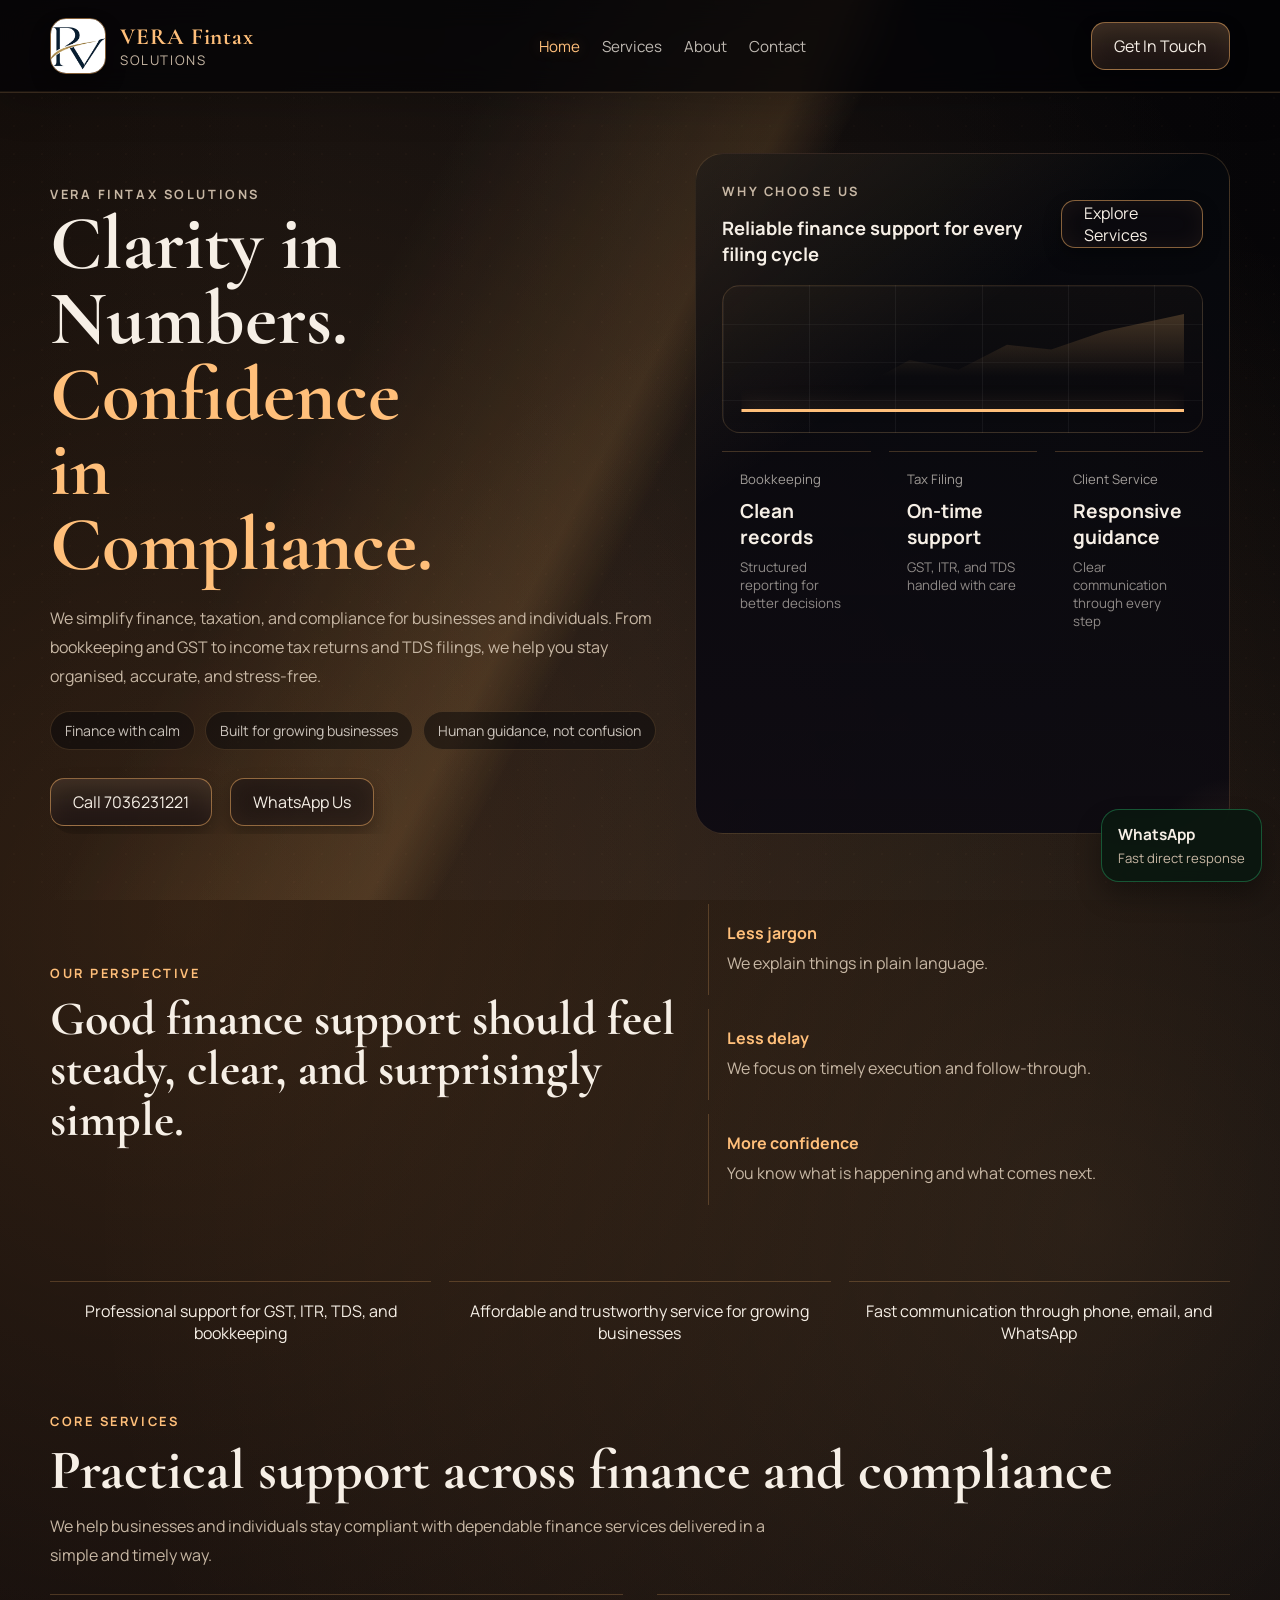
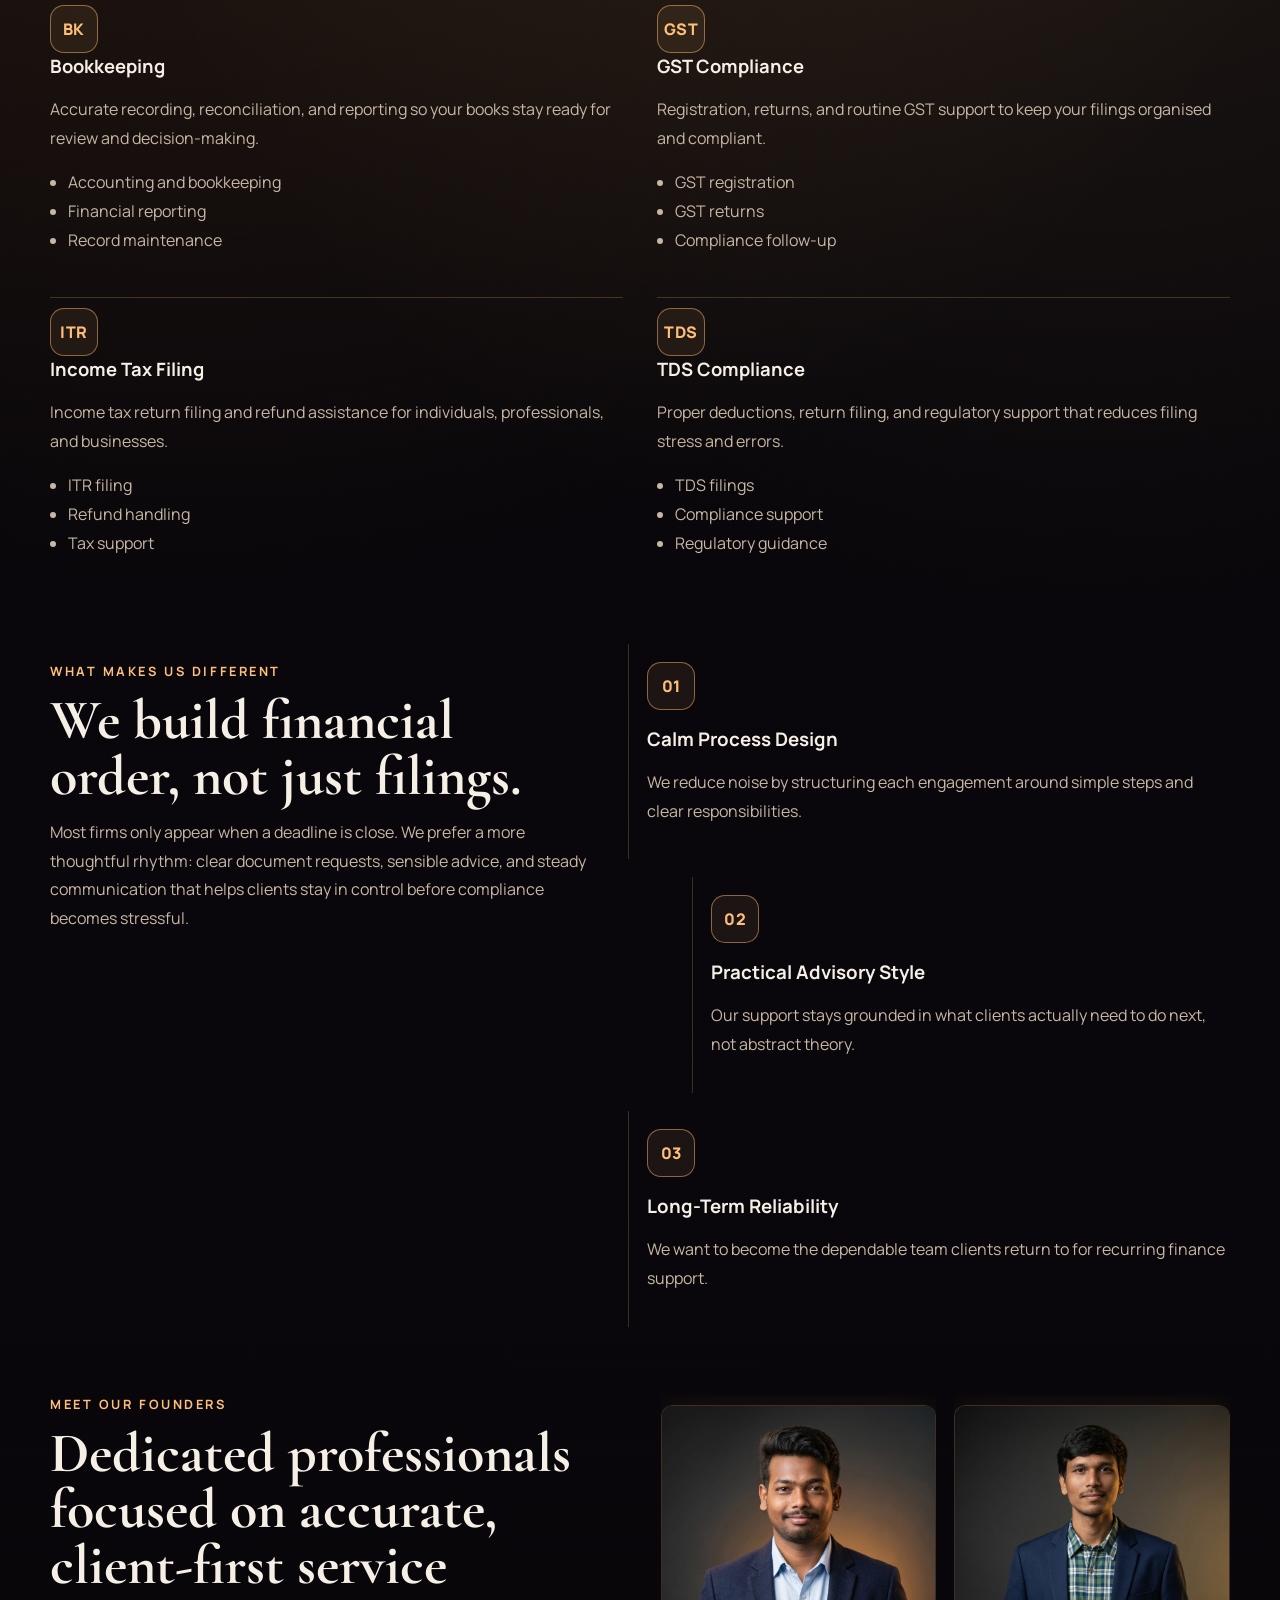
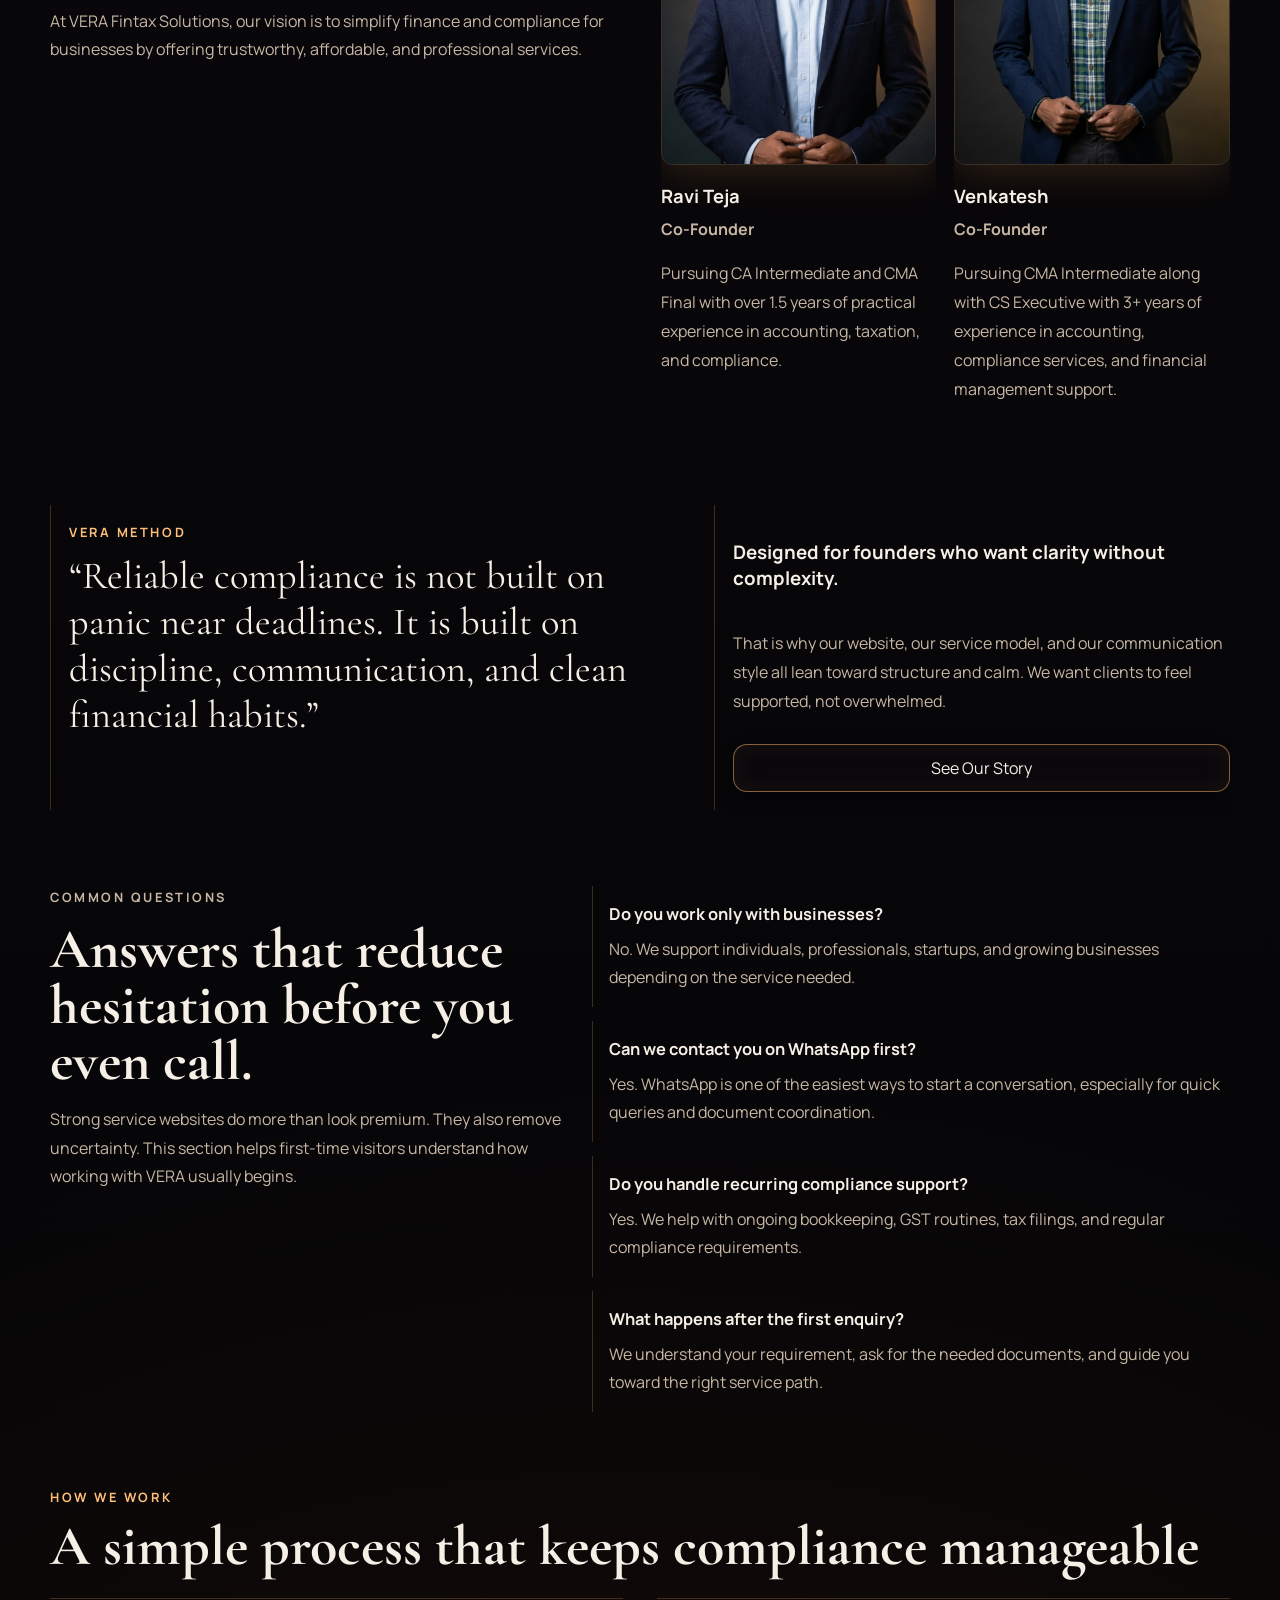
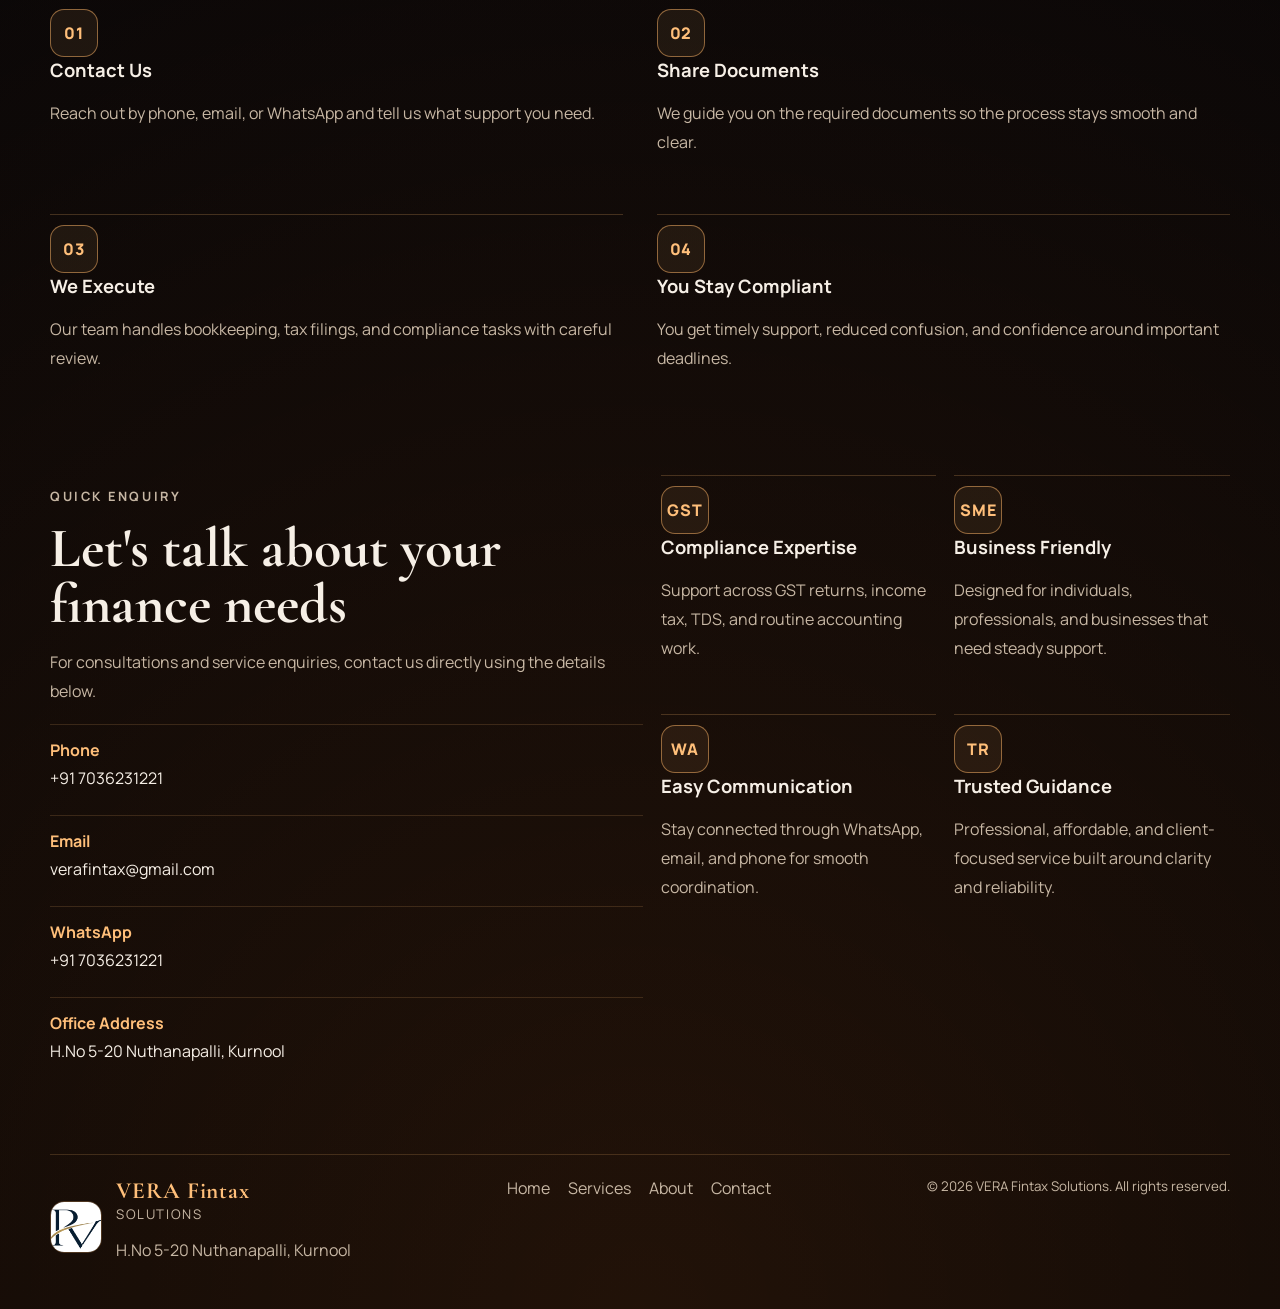
<file: index.html>
<!DOCTYPE html>
<html lang="en">
<head>
  <meta charset="UTF-8">
  <meta name="viewport" content="width=device-width, initial-scale=1.0">
  <title>VERA Fintax Solutions | Finance and Tax Consulting</title>
  <meta name="description" content="VERA Fintax Solutions helps businesses stay compliant with bookkeeping, GST, income tax, and TDS consulting services.">
  <link rel="preconnect" href="https://fonts.googleapis.com">
  <link rel="preconnect" href="https://fonts.gstatic.com" crossorigin>
  <link href="https://fonts.googleapis.com/css2?family=Cormorant+Garamond:wght@500;600;700&family=Manrope:wght@400;500;600;700;800&display=swap" rel="stylesheet">
  <link rel="stylesheet" href="style.css">
</head>
<body class="page-ready">
  <header class="site-header">
    <div class="container">
      <a class="brand" href="index.html" aria-label="VERA Fintax Solutions home">
        <img class="brand-logo" src="logo.jpeg" alt="VERA Fintax Solutions logo">
        <span class="brand-text">
          <strong>VERA Fintax</strong>
          <span>Solutions</span>
        </span>
      </a>
      <nav class="nav" aria-label="Main navigation">
        <a class="active" href="index.html">Home</a>
        <a href="services.html">Services</a>
        <a href="about.html">About</a>
        <a href="contact.html">Contact</a>
      </nav>
      <a class="button" href="contact.html">Get In Touch</a>
    </div>
    <div class="scroll-progress" aria-hidden="true">
      <div class="scroll-progress-bar"></div>
    </div>
  </header>

  <main>
    <section class="hero">
      <div class="container hero-grid">
        <div class="hero-copy reveal">
          <p class="eyebrow">VERA Fintax Solutions</p>
          <h1>Clarity in Numbers. <span>Confidence in Compliance.</span></h1>
          <p>We simplify finance, taxation, and compliance for businesses and individuals. From bookkeeping and GST to income tax returns and TDS filings, we help you stay organised, accurate, and stress-free.</p>
          <div class="hero-mini-proof">
            <span>Finance with calm</span>
            <span>Built for growing businesses</span>
            <span>Human guidance, not confusion</span>
          </div>
          <div class="hero-actions">
            <a class="button" href="tel:+917036231221">Call 7036231221</a>
            <a class="button secondary" href="https://wa.me/917036231221">WhatsApp Us</a>
          </div>
        </div>

        <div class="hero-visual panel reveal">
          <div class="dashboard-frame">
            <div class="dashboard-top">
              <div>
                <p class="eyebrow">Why Choose Us</p>
                <h3>Reliable finance support for every filing cycle</h3>
              </div>
              <a class="button secondary" href="services.html">Explore Services</a>
            </div>
            <div class="sparkline" aria-hidden="true"></div>
            <div class="metric-grid">
              <div class="metric-card">
                <span>Bookkeeping</span>
                <strong>Clean records</strong>
                <small>Structured reporting for better decisions</small>
              </div>
              <div class="metric-card">
                <span>Tax Filing</span>
                <strong>On-time support</strong>
                <small>GST, ITR, and TDS handled with care</small>
              </div>
              <div class="metric-card">
                <span>Client Service</span>
                <strong>Responsive guidance</strong>
                <small>Clear communication through every step</small>
              </div>
            </div>
          </div>
        </div>
      </div>
    </section>

    <section class="section">
      <div class="container manifesto-band reveal">
        <div class="manifesto-copy">
          <p class="eyebrow">Our Perspective</p>
          <h2>Good finance support should feel steady, clear, and surprisingly simple.</h2>
        </div>
        <div class="manifesto-points">
          <div>
            <strong>Less jargon</strong>
            <span>We explain things in plain language.</span>
          </div>
          <div>
            <strong>Less delay</strong>
            <span>We focus on timely execution and follow-through.</span>
          </div>
          <div>
            <strong>More confidence</strong>
            <span>You know what is happening and what comes next.</span>
          </div>
        </div>
      </div>
    </section>

    <section class="section">
      <div class="container chip-row reveal">
        <div class="chip">Professional support for GST, ITR, TDS, and bookkeeping</div>
        <div class="chip">Affordable and trustworthy service for growing businesses</div>
        <div class="chip">Fast communication through phone, email, and WhatsApp</div>
      </div>
    </section>

    <section class="section">
      <div class="container reveal">
        <div class="section-head">
          <p class="eyebrow">Core Services</p>
          <h2 class="section-title">Practical support across finance and compliance</h2>
          <p class="section-intro">We help businesses and individuals stay compliant with dependable finance services delivered in a simple and timely way.</p>
        </div>

        <div class="services-grid">
          <article class="service-card">
            <span class="card-icon">BK</span>
            <h3>Bookkeeping</h3>
            <p>Accurate recording, reconciliation, and reporting so your books stay ready for review and decision-making.</p>
            <ul>
              <li>Accounting and bookkeeping</li>
              <li>Financial reporting</li>
              <li>Record maintenance</li>
            </ul>
          </article>
          <article class="service-card">
            <span class="card-icon">GST</span>
            <h3>GST Compliance</h3>
            <p>Registration, returns, and routine GST support to keep your filings organised and compliant.</p>
            <ul>
              <li>GST registration</li>
              <li>GST returns</li>
              <li>Compliance follow-up</li>
            </ul>
          </article>
          <article class="service-card">
            <span class="card-icon">ITR</span>
            <h3>Income Tax Filing</h3>
            <p>Income tax return filing and refund assistance for individuals, professionals, and businesses.</p>
            <ul>
              <li>ITR filing</li>
              <li>Refund handling</li>
              <li>Tax support</li>
            </ul>
          </article>
          <article class="service-card">
            <span class="card-icon">TDS</span>
            <h3>TDS Compliance</h3>
            <p>Proper deductions, return filing, and regulatory support that reduces filing stress and errors.</p>
            <ul>
              <li>TDS filings</li>
              <li>Compliance support</li>
              <li>Regulatory guidance</li>
            </ul>
          </article>
        </div>
      </div>
    </section>

    <section class="section">
      <div class="container signature-grid reveal">
        <article class="signature-panel">
          <p class="eyebrow">What Makes Us Different</p>
          <h2 class="section-title">We build financial order, not just filings.</h2>
          <p class="section-intro">Most firms only appear when a deadline is close. We prefer a more thoughtful rhythm: clear document requests, sensible advice, and steady communication that helps clients stay in control before compliance becomes stressful.</p>
        </article>

        <div class="signature-stack">
          <article class="signature-card">
            <span class="card-icon">01</span>
            <h3>Calm Process Design</h3>
            <p>We reduce noise by structuring each engagement around simple steps and clear responsibilities.</p>
          </article>
          <article class="signature-card offset">
            <span class="card-icon">02</span>
            <h3>Practical Advisory Style</h3>
            <p>Our support stays grounded in what clients actually need to do next, not abstract theory.</p>
          </article>
          <article class="signature-card">
            <span class="card-icon">03</span>
            <h3>Long-Term Reliability</h3>
            <p>We want to become the dependable team clients return to for recurring finance support.</p>
          </article>
        </div>
      </div>
    </section>

    <section class="section">
      <div class="container split-grid reveal">
        <div class="about-copy">
          <p class="eyebrow">Meet Our Founders</p>
          <h2 class="section-title">Dedicated professionals focused on accurate, client-first service</h2>
          <p class="section-intro">At VERA Fintax Solutions, our vision is to simplify finance and compliance for businesses by offering trustworthy, affordable, and professional services.</p>
        </div>

        <div class="founder-grid">
          <article class="founder-card">
            <img class="founder-photo" src="ravi.jpg" alt="Ravi Teja">
            <h3>Ravi Teja</h3>
            <p class="founder-role">Co-Founder</p>
                    <p>Pursuing CA Intermediate and CMA Final with over 1.5 years of practical experience in accounting, taxation, and compliance.</p>
          </article>
          <article class="founder-card">
            <img class="founder-photo" src="venkatesh.jpg" alt="Venkatesh">
            <h3>Venkatesh</h3>
            <p class="founder-role">Co-Founder</p>
                    <p>Pursuing CMA Intermediate along with CS Executive with 3+ years of experience in accounting, compliance services, and financial management support.</p>
          </article>
        </div>
      </div>
    </section>

    <section class="section">
      <div class="container editorial-grid reveal">
        <article class="editorial-quote">
          <p class="eyebrow">VERA Method</p>
          <blockquote>
            “Reliable compliance is not built on panic near deadlines. It is built on discipline, communication, and clean financial habits.”
          </blockquote>
        </article>

        <article class="editorial-note">
          <h3>Designed for founders who want clarity without complexity.</h3>
          <p>That is why our website, our service model, and our communication style all lean toward structure and calm. We want clients to feel supported, not overwhelmed.</p>
          <a class="button secondary" href="about.html">See Our Story</a>
        </article>
      </div>
    </section>

    <section class="section">
      <div class="container faq-grid reveal">
        <article class="faq-intro">
          <p class="eyebrow">Common Questions</p>
          <h2 class="section-title">Answers that reduce hesitation before you even call.</h2>
          <p>Strong service websites do more than look premium. They also remove uncertainty. This section helps first-time visitors understand how working with VERA usually begins.</p>
        </article>
        <div class="faq-list">
          <article class="faq-item">
            <h3>Do you work only with businesses?</h3>
            <p>No. We support individuals, professionals, startups, and growing businesses depending on the service needed.</p>
          </article>
          <article class="faq-item">
            <h3>Can we contact you on WhatsApp first?</h3>
            <p>Yes. WhatsApp is one of the easiest ways to start a conversation, especially for quick queries and document coordination.</p>
          </article>
          <article class="faq-item">
            <h3>Do you handle recurring compliance support?</h3>
            <p>Yes. We help with ongoing bookkeeping, GST routines, tax filings, and regular compliance requirements.</p>
          </article>
          <article class="faq-item">
            <h3>What happens after the first enquiry?</h3>
            <p>We understand your requirement, ask for the needed documents, and guide you toward the right service path.</p>
          </article>
        </div>
      </div>
    </section>

    <section class="section">
      <div class="container reveal">
        <div class="section-head">
          <p class="eyebrow">How We Work</p>
          <h2 class="section-title">A simple process that keeps compliance manageable</h2>
        </div>
        <div class="trust-grid">
          <article class="trust-card">
            <span class="card-icon">01</span>
            <h3>Contact Us</h3>
            <p>Reach out by phone, email, or WhatsApp and tell us what support you need.</p>
          </article>
          <article class="trust-card">
            <span class="card-icon">02</span>
            <h3>Share Documents</h3>
            <p>We guide you on the required documents so the process stays smooth and clear.</p>
          </article>
          <article class="trust-card">
            <span class="card-icon">03</span>
            <h3>We Execute</h3>
            <p>Our team handles bookkeeping, tax filings, and compliance tasks with careful review.</p>
          </article>
          <article class="trust-card">
            <span class="card-icon">04</span>
            <h3>You Stay Compliant</h3>
            <p>You get timely support, reduced confusion, and confidence around important deadlines.</p>
          </article>
        </div>
      </div>
    </section>

    <section class="section">
      <div class="container contact-grid">
        <article class="contact-panel">
          <p class="eyebrow">Quick Enquiry</p>
          <h2 class="section-title">Let&apos;s talk about your finance needs</h2>
          <p>For consultations and service enquiries, contact us directly using the details below.</p>
          <div class="contact-list">
            <div class="contact-line">
              <strong>Phone</strong>
              <a href="tel:+917036231221">+91 7036231221</a>
            </div>
            <div class="contact-line">
              <strong>Email</strong>
              <a href="mailto:verafintax@gmail.com">verafintax@gmail.com</a>
            </div>
            <div class="contact-line">
              <strong>WhatsApp</strong>
              <a href="https://wa.me/917036231221">+91 7036231221</a>
            </div>
            <div class="contact-line">
              <strong>Office Address</strong>
              <span>H.No 5-20 Nuthanapalli, Kurnool</span>
            </div>
          </div>
        </article>

        <div class="contact-cards">
          <article class="contact-card">
            <span class="card-icon">GST</span>
            <h3>Compliance Expertise</h3>
            <p>Support across GST returns, income tax, TDS, and routine accounting work.</p>
          </article>
          <article class="contact-card">
            <span class="card-icon">SME</span>
            <h3>Business Friendly</h3>
            <p>Designed for individuals, professionals, and businesses that need steady support.</p>
          </article>
          <article class="contact-card">
            <span class="card-icon">WA</span>
            <h3>Easy Communication</h3>
            <p>Stay connected through WhatsApp, email, and phone for smooth coordination.</p>
          </article>
          <article class="contact-card">
            <span class="card-icon">TR</span>
            <h3>Trusted Guidance</h3>
            <p>Professional, affordable, and client-focused service built around clarity and reliability.</p>
          </article>
        </div>
      </div>
    </section>
  </main>

  <footer class="footer">
    <div class="container footer-box">
      <div class="footer-brand">
        <img src="logo.jpeg" alt="VERA Fintax Solutions logo">
        <div>
          <div class="brand-text">
            <strong>VERA Fintax</strong>
            <span>Solutions</span>
          </div>
          <p>H.No 5-20 Nuthanapalli, Kurnool</p>
        </div>
      </div>
      <div class="footer-links">
        <a href="index.html">Home</a>
        <a href="services.html">Services</a>
        <a href="about.html">About</a>
        <a href="contact.html">Contact</a>
      </div>
      <small>&copy; 2026 VERA Fintax Solutions. All rights reserved.</small>
    </div>
  </footer>
  <div class="floating-dock">
    <a class="dock-whatsapp" href="https://wa.me/917036231221">
      <strong>WhatsApp</strong>
      <span>Fast direct response</span>
    </a>
  </div>
  <script src="script.js"></script>
</body>
</html>
</file>
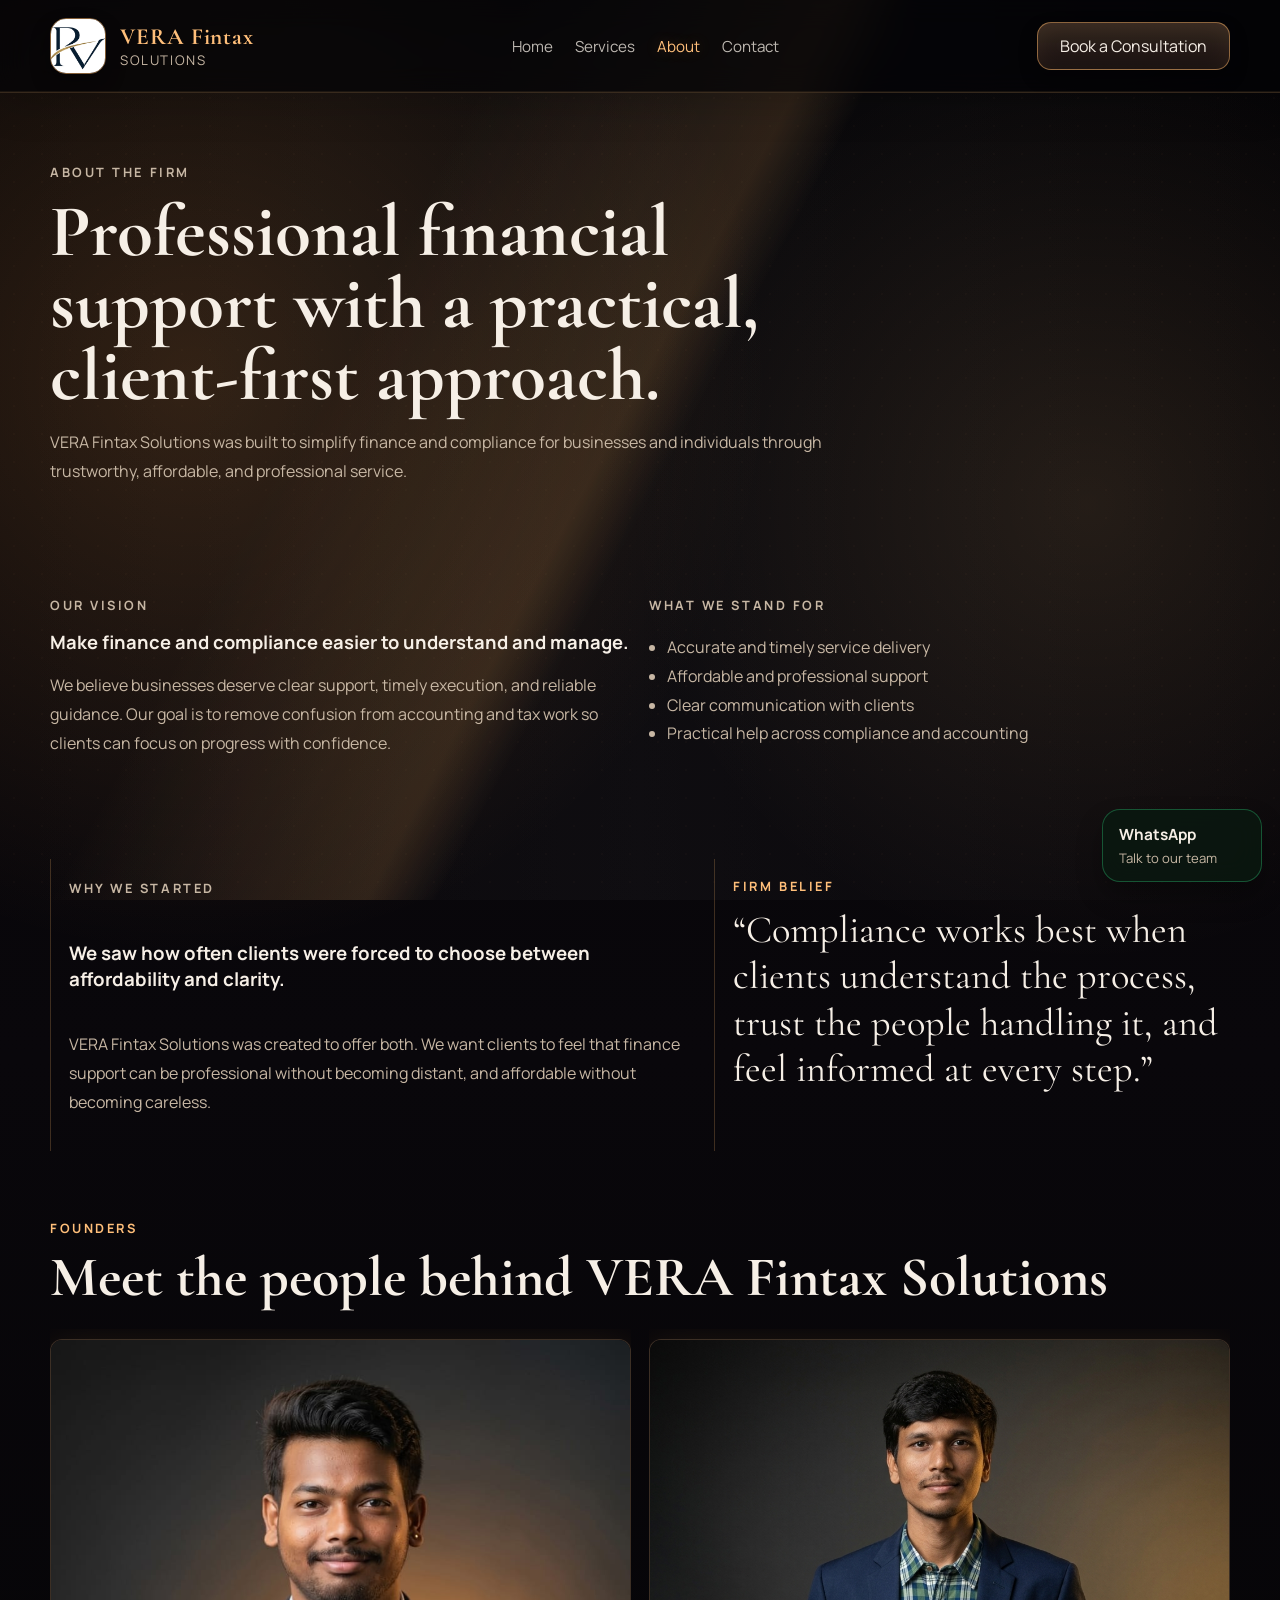
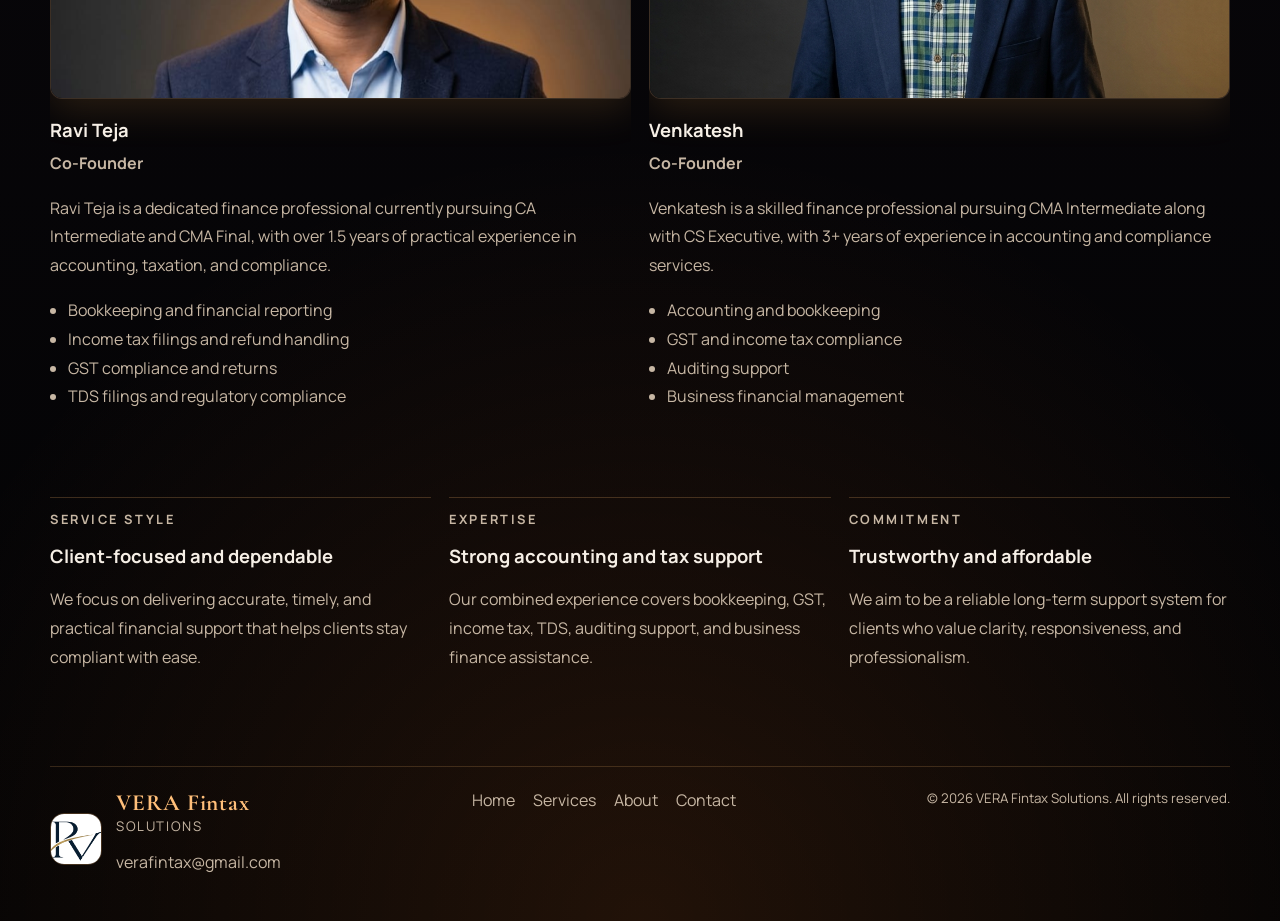
<file: about.html>
<!DOCTYPE html>
<html lang="en">
<head>
  <meta charset="UTF-8">
  <meta name="viewport" content="width=device-width, initial-scale=1.0">
  <title>About | VERA Fintax Solutions</title>
  <meta name="description" content="Learn about the founders and vision behind VERA Fintax Solutions.">
  <link rel="preconnect" href="https://fonts.googleapis.com">
  <link rel="preconnect" href="https://fonts.gstatic.com" crossorigin>
  <link href="https://fonts.googleapis.com/css2?family=Cormorant+Garamond:wght@500;600;700&family=Manrope:wght@400;500;600;700;800&display=swap" rel="stylesheet">
  <link rel="stylesheet" href="style.css">
</head>
<body class="page-ready">
  <header class="site-header">
    <div class="container">
      <a class="brand" href="index.html" aria-label="VERA Fintax Solutions home">
        <img class="brand-logo" src="logo.jpeg" alt="VERA Fintax Solutions logo">
        <span class="brand-text">
          <strong>VERA Fintax</strong>
          <span>Solutions</span>
        </span>
      </a>
      <nav class="nav" aria-label="Main navigation">
        <a href="index.html">Home</a>
        <a href="services.html">Services</a>
        <a class="active" href="about.html">About</a>
        <a href="contact.html">Contact</a>
      </nav>
      <a class="button" href="contact.html">Book a Consultation</a>
    </div>
    <div class="scroll-progress" aria-hidden="true">
      <div class="scroll-progress-bar"></div>
    </div>
  </header>

  <main>
    <section class="page-hero">
      <div class="container">
        <div class="page-hero-copy panel reveal">
          <p class="eyebrow">About The Firm</p>
          <h1>Professional financial support with a practical, client-first approach.</h1>
          <p>VERA Fintax Solutions was built to simplify finance and compliance for businesses and individuals through trustworthy, affordable, and professional service.</p>
        </div>
      </div>
    </section>

    <section class="section">
      <div class="container value-grid reveal">
        <article class="value-card">
          <p class="eyebrow">Our Vision</p>
          <h3>Make finance and compliance easier to understand and manage.</h3>
          <p>We believe businesses deserve clear support, timely execution, and reliable guidance. Our goal is to remove confusion from accounting and tax work so clients can focus on progress with confidence.</p>
        </article>
        <article class="value-card">
          <p class="eyebrow">What We Stand For</p>
          <ul>
            <li>Accurate and timely service delivery</li>
            <li>Affordable and professional support</li>
            <li>Clear communication with clients</li>
            <li>Practical help across compliance and accounting</li>
          </ul>
        </article>
      </div>
    </section>

    <section class="section">
      <div class="container editorial-grid reveal">
        <article class="editorial-note">
          <p class="eyebrow">Why We Started</p>
          <h3>We saw how often clients were forced to choose between affordability and clarity.</h3>
          <p>VERA Fintax Solutions was created to offer both. We want clients to feel that finance support can be professional without becoming distant, and affordable without becoming careless.</p>
        </article>
        <article class="editorial-quote">
          <p class="eyebrow">Firm Belief</p>
          <blockquote>
            “Compliance works best when clients understand the process, trust the people handling it, and feel informed at every step.”
          </blockquote>
        </article>
      </div>
    </section>

    <section class="section">
      <div class="container reveal">
        <div class="section-head">
          <p class="eyebrow">Founders</p>
          <h2 class="section-title">Meet the people behind VERA Fintax Solutions</h2>
        </div>

        <div class="founder-grid">
          <article class="founder-card">
            <img class="founder-photo" src="ravi.jpg" alt="Ravi Teja">
            <h3>Ravi Teja</h3>
            <p class="founder-role">Co-Founder</p>
                    <p>Ravi Teja is a dedicated finance professional currently pursuing CA Intermediate and CMA Final, with over 1.5 years of practical experience in accounting, taxation, and compliance.</p>
            <ul class="founder-points">
              <li>Bookkeeping and financial reporting</li>
              <li>Income tax filings and refund handling</li>
              <li>GST compliance and returns</li>
              <li>TDS filings and regulatory compliance</li>
            </ul>
          </article>

          <article class="founder-card">
            <img class="founder-photo" src="venkatesh.jpg" alt="Venkatesh">
            <h3>Venkatesh</h3>
            <p class="founder-role">Co-Founder</p>
                    <p>Venkatesh is a skilled finance professional pursuing CMA Intermediate along with CS Executive, with 3+ years of experience in accounting and compliance services.</p>
            <ul class="founder-points">
              <li>Accounting and bookkeeping</li>
              <li>GST and income tax compliance</li>
              <li>Auditing support</li>
              <li>Business financial management</li>
            </ul>
          </article>
        </div>
      </div>
    </section>

    <section class="section">
      <div class="container timeline-grid reveal">
        <article class="timeline-card">
          <p class="eyebrow">Service Style</p>
          <h3>Client-focused and dependable</h3>
          <p>We focus on delivering accurate, timely, and practical financial support that helps clients stay compliant with ease.</p>
        </article>
        <article class="timeline-card">
          <p class="eyebrow">Expertise</p>
          <h3>Strong accounting and tax support</h3>
          <p>Our combined experience covers bookkeeping, GST, income tax, TDS, auditing support, and business finance assistance.</p>
        </article>
        <article class="timeline-card">
          <p class="eyebrow">Commitment</p>
          <h3>Trustworthy and affordable</h3>
          <p>We aim to be a reliable long-term support system for clients who value clarity, responsiveness, and professionalism.</p>
        </article>
      </div>
    </section>
  </main>

  <footer class="footer">
    <div class="container footer-box">
      <div class="footer-brand">
        <img src="logo.jpeg" alt="VERA Fintax Solutions logo">
        <div>
          <div class="brand-text">
            <strong>VERA Fintax</strong>
            <span>Solutions</span>
          </div>
          <p>verafintax@gmail.com</p>
        </div>
      </div>
      <div class="footer-links">
        <a href="index.html">Home</a>
        <a href="services.html">Services</a>
        <a href="about.html">About</a>
        <a href="contact.html">Contact</a>
      </div>
      <small>&copy; 2026 VERA Fintax Solutions. All rights reserved.</small>
    </div>
  </footer>
  <div class="floating-dock">
    <a class="dock-whatsapp" href="https://wa.me/917036231221">
      <strong>WhatsApp</strong>
      <span>Talk to our team</span>
    </a>
  </div>
  <script src="script.js"></script>
</body>
</html>
</file>
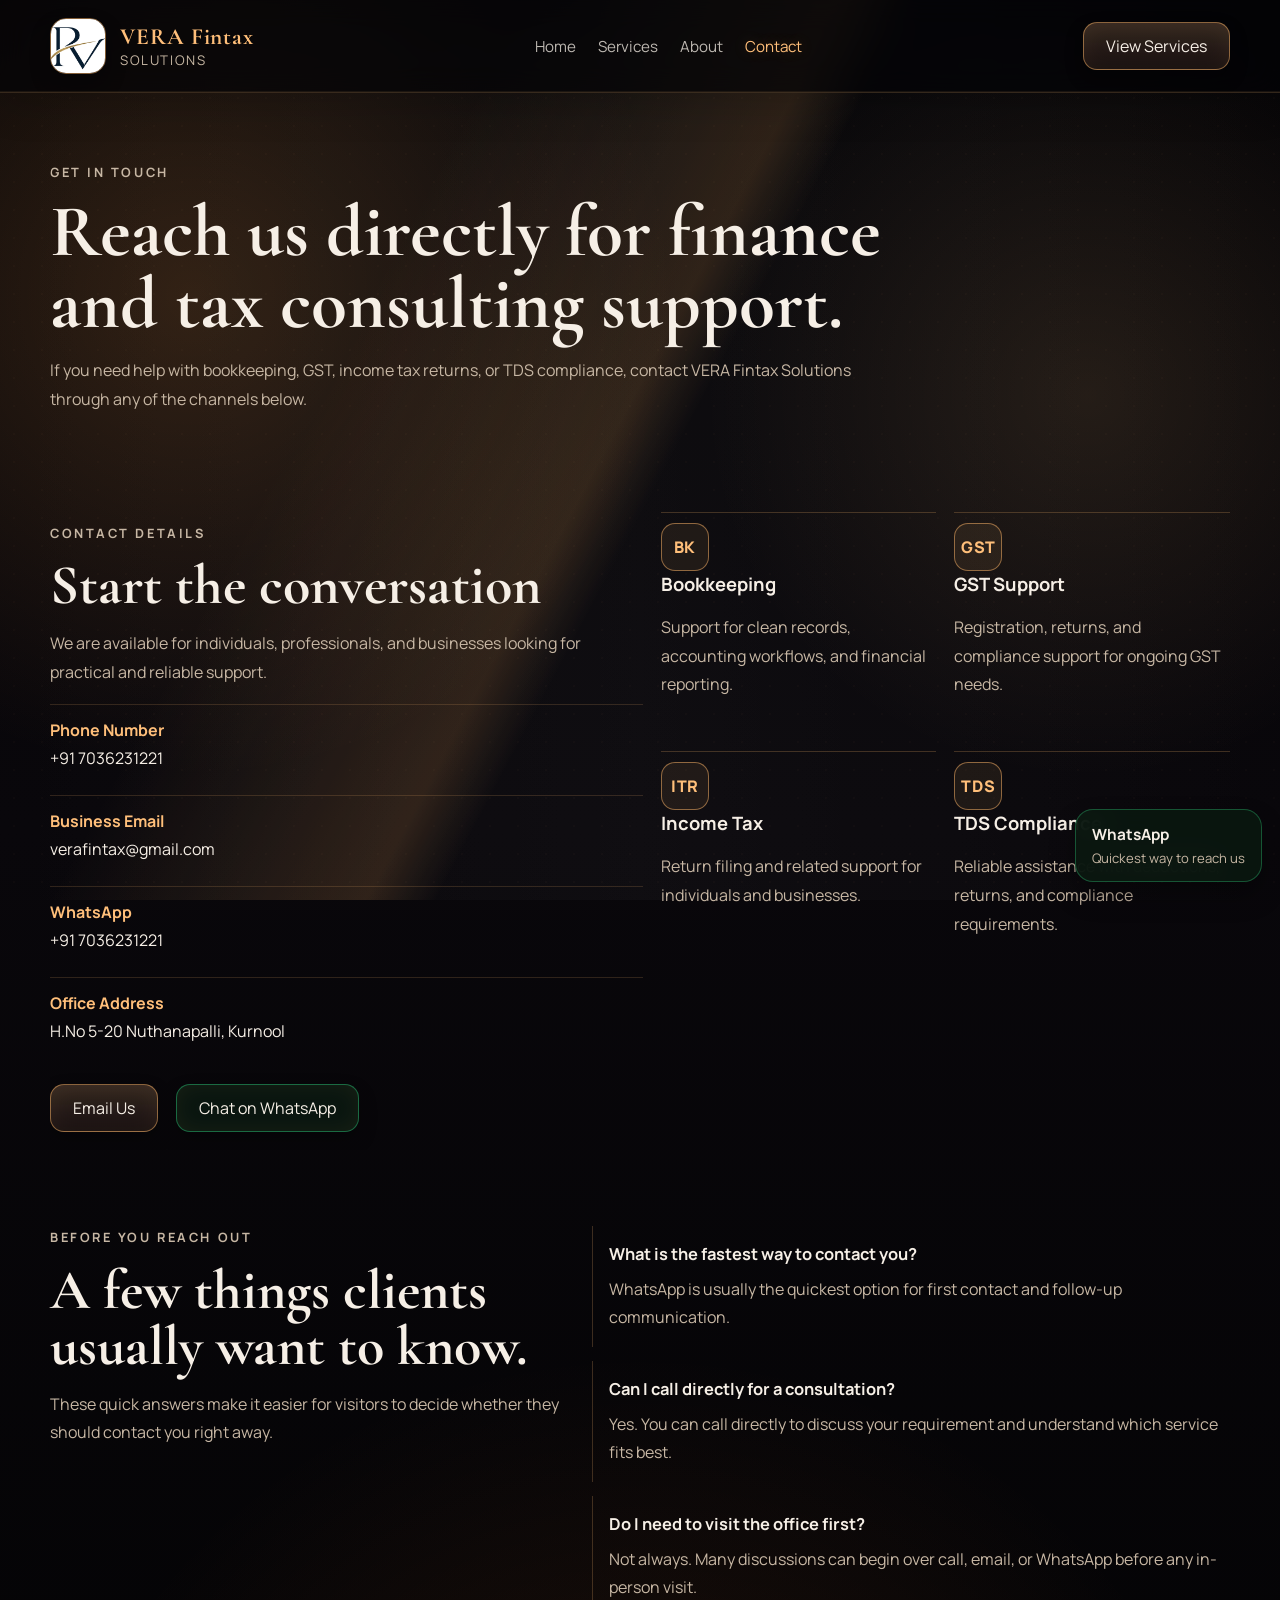
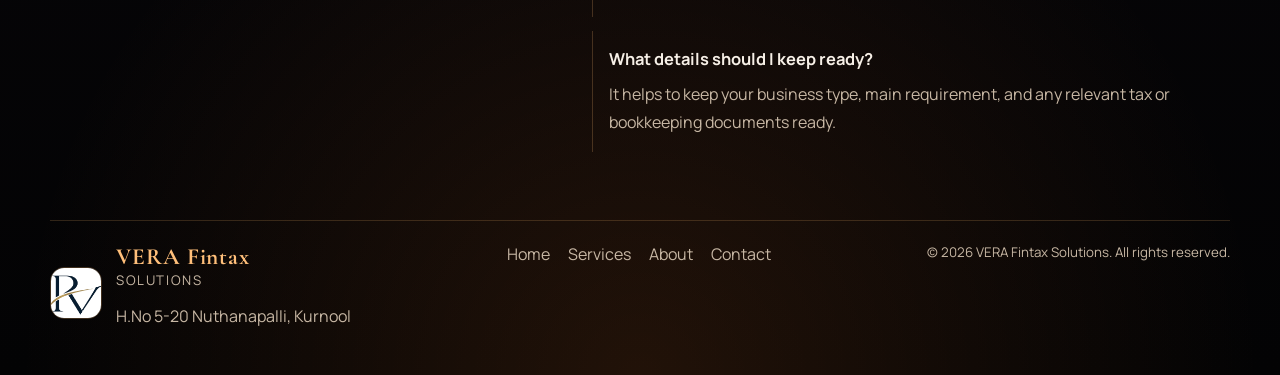
<file: contact.html>
<!DOCTYPE html>
<html lang="en">
<head>
  <meta charset="UTF-8">
  <meta name="viewport" content="width=device-width, initial-scale=1.0">
  <title>Contact | VERA Fintax Solutions</title>
  <meta name="description" content="Contact VERA Fintax Solutions for bookkeeping, tax filing, and compliance support.">
  <link rel="preconnect" href="https://fonts.googleapis.com">
  <link rel="preconnect" href="https://fonts.gstatic.com" crossorigin>
  <link href="https://fonts.googleapis.com/css2?family=Cormorant+Garamond:wght@500;600;700&family=Manrope:wght@400;500;600;700;800&display=swap" rel="stylesheet">
  <link rel="stylesheet" href="style.css">
</head>
<body class="page-ready">
  <header class="site-header">
    <div class="container">
      <a class="brand" href="index.html" aria-label="VERA Fintax Solutions home">
        <img class="brand-logo" src="logo.jpeg" alt="VERA Fintax Solutions logo">
        <span class="brand-text">
          <strong>VERA Fintax</strong>
          <span>Solutions</span>
        </span>
      </a>
      <nav class="nav" aria-label="Main navigation">
        <a href="index.html">Home</a>
        <a href="services.html">Services</a>
        <a href="about.html">About</a>
        <a class="active" href="contact.html">Contact</a>
      </nav>
      <a class="button" href="services.html">View Services</a>
    </div>
    <div class="scroll-progress" aria-hidden="true">
      <div class="scroll-progress-bar"></div>
    </div>
  </header>

  <main>
    <section class="page-hero">
      <div class="container">
        <div class="page-hero-copy panel reveal">
          <p class="eyebrow">Get In Touch</p>
          <h1>Reach us directly for finance and tax consulting support.</h1>
          <p>If you need help with bookkeeping, GST, income tax returns, or TDS compliance, contact VERA Fintax Solutions through any of the channels below.</p>
        </div>
      </div>
    </section>

    <section class="section">
      <div class="container contact-grid reveal">
        <article class="contact-panel">
          <p class="eyebrow">Contact Details</p>
          <h2 class="section-title">Start the conversation</h2>
          <p>We are available for individuals, professionals, and businesses looking for practical and reliable support.</p>
          <div class="contact-list">
            <div class="contact-line">
              <strong>Phone Number</strong>
              <a href="tel:+917036231221">+91 7036231221</a>
            </div>
            <div class="contact-line">
              <strong>Business Email</strong>
              <a href="mailto:verafintax@gmail.com">verafintax@gmail.com</a>
            </div>
            <div class="contact-line">
              <strong>WhatsApp</strong>
              <a href="https://wa.me/917036231221">+91 7036231221</a>
            </div>
            <div class="contact-line">
              <strong>Office Address</strong>
              <span>H.No 5-20 Nuthanapalli, Kurnool</span>
            </div>
          </div>
          <div class="hero-actions">
            <a class="button" href="mailto:verafintax@gmail.com">Email Us</a>
            <a class="button whatsapp" href="https://wa.me/917036231221">Chat on WhatsApp</a>
          </div>
        </article>

        <div class="contact-cards">
          <article class="contact-card">
            <span class="card-icon">BK</span>
            <h3>Bookkeeping</h3>
            <p>Support for clean records, accounting workflows, and financial reporting.</p>
          </article>
          <article class="contact-card">
            <span class="card-icon">GST</span>
            <h3>GST Support</h3>
            <p>Registration, returns, and compliance support for ongoing GST needs.</p>
          </article>
          <article class="contact-card">
            <span class="card-icon">ITR</span>
            <h3>Income Tax</h3>
            <p>Return filing and related support for individuals and businesses.</p>
          </article>
          <article class="contact-card">
            <span class="card-icon">TDS</span>
            <h3>TDS Compliance</h3>
            <p>Reliable assistance with deductions, returns, and compliance requirements.</p>
          </article>
        </div>
      </div>
    </section>
    <section class="section">
      <div class="container faq-grid reveal">
        <article class="faq-intro">
          <p class="eyebrow">Before You Reach Out</p>
          <h2 class="section-title">A few things clients usually want to know.</h2>
          <p>These quick answers make it easier for visitors to decide whether they should contact you right away.</p>
        </article>
        <div class="faq-list">
          <article class="faq-item">
            <h3>What is the fastest way to contact you?</h3>
            <p>WhatsApp is usually the quickest option for first contact and follow-up communication.</p>
          </article>
          <article class="faq-item">
            <h3>Can I call directly for a consultation?</h3>
            <p>Yes. You can call directly to discuss your requirement and understand which service fits best.</p>
          </article>
          <article class="faq-item">
            <h3>Do I need to visit the office first?</h3>
            <p>Not always. Many discussions can begin over call, email, or WhatsApp before any in-person visit.</p>
          </article>
          <article class="faq-item">
            <h3>What details should I keep ready?</h3>
            <p>It helps to keep your business type, main requirement, and any relevant tax or bookkeeping documents ready.</p>
          </article>
        </div>
      </div>
    </section>
  </main>

  <footer class="footer">
    <div class="container footer-box">
      <div class="footer-brand">
        <img src="logo.jpeg" alt="VERA Fintax Solutions logo">
        <div>
          <div class="brand-text">
            <strong>VERA Fintax</strong>
            <span>Solutions</span>
          </div>
          <p>H.No 5-20 Nuthanapalli, Kurnool</p>
        </div>
      </div>
      <div class="footer-links">
        <a href="index.html">Home</a>
        <a href="services.html">Services</a>
        <a href="about.html">About</a>
        <a href="contact.html">Contact</a>
      </div>
      <small>&copy; 2026 VERA Fintax Solutions. All rights reserved.</small>
    </div>
  </footer>
  <div class="floating-dock">
    <a class="dock-whatsapp" href="https://wa.me/917036231221">
      <strong>WhatsApp</strong>
      <span>Quickest way to reach us</span>
    </a>
  </div>
  <script src="script.js"></script>
</body>
</html>
</file>
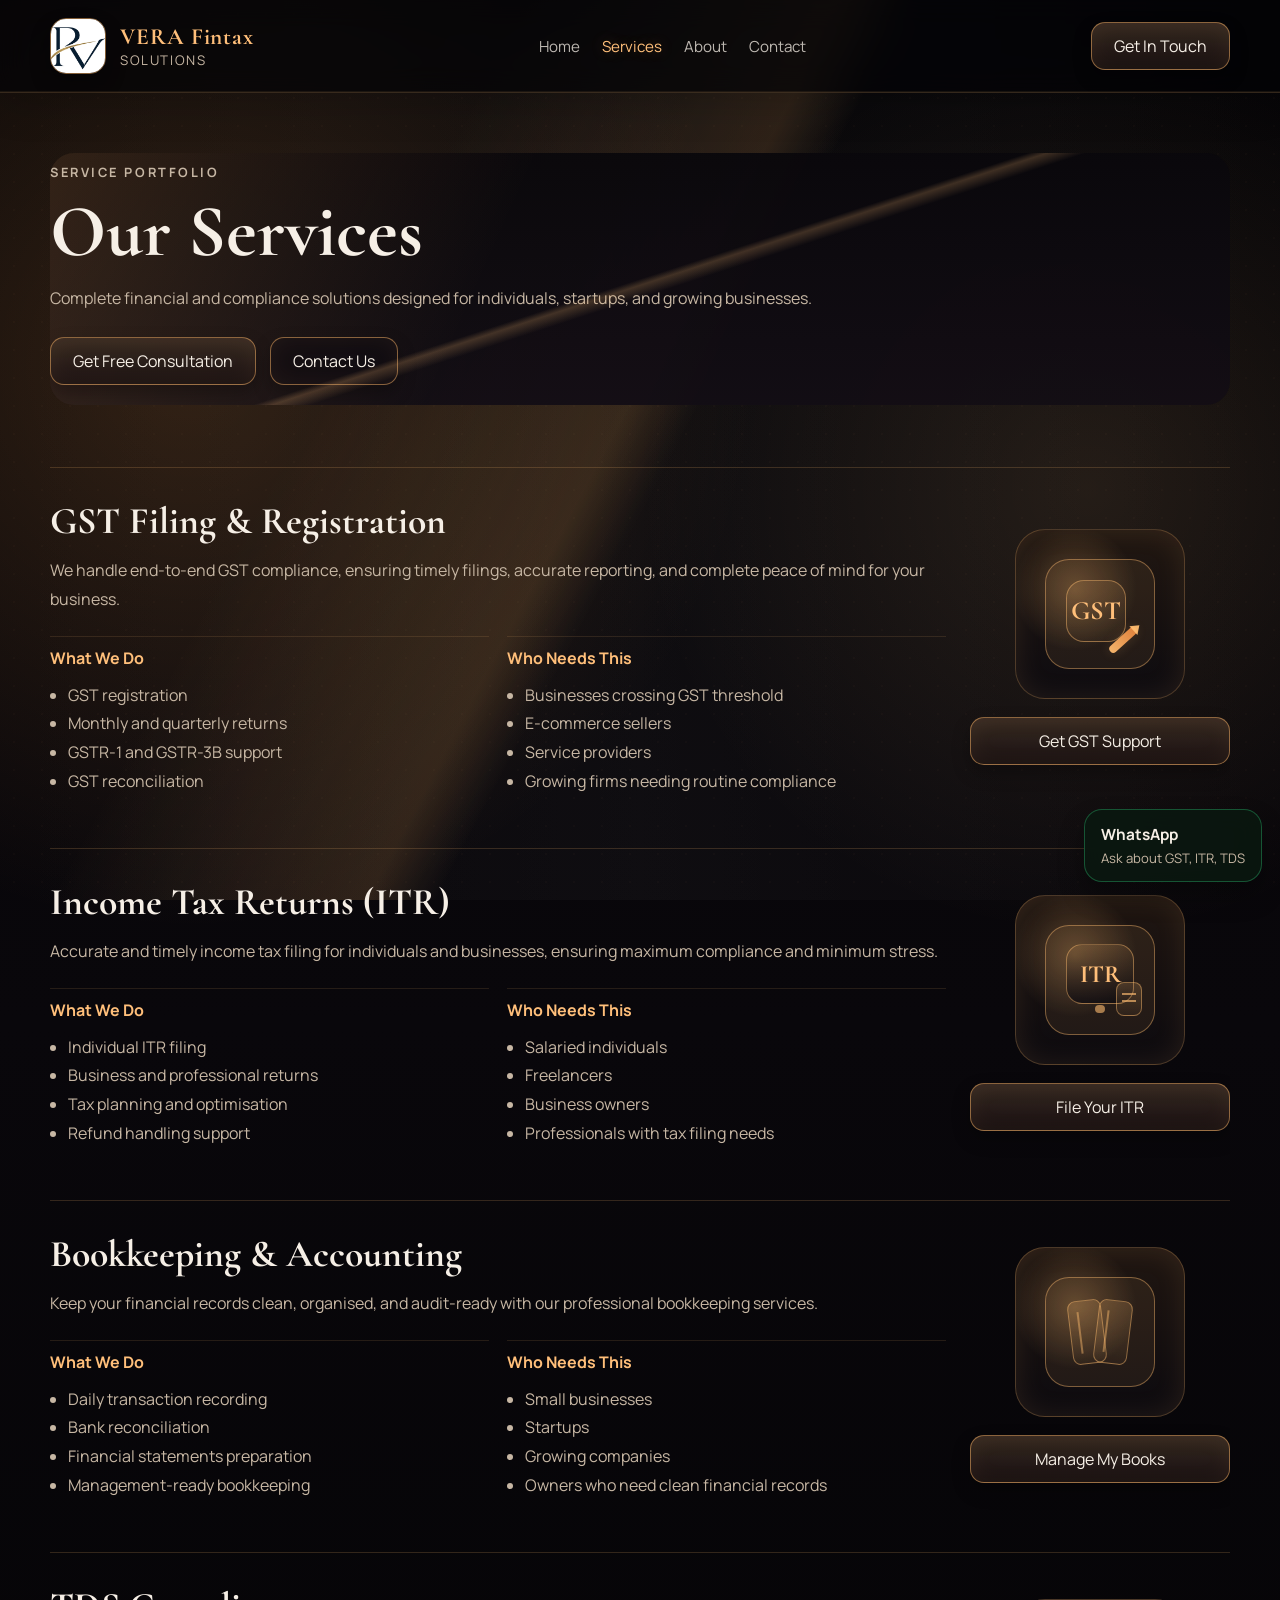
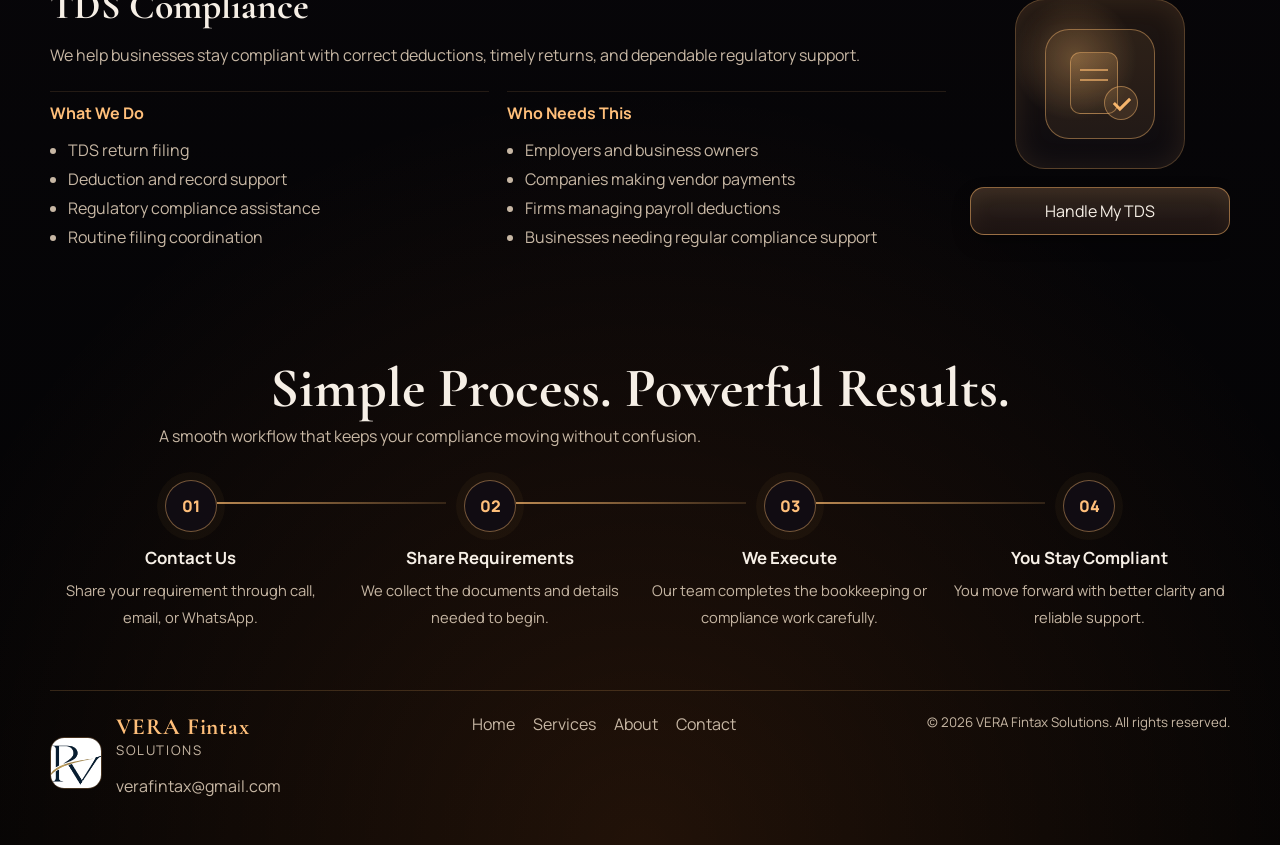
<file: services.html>
<!DOCTYPE html>
<html lang="en">
<head>
  <meta charset="UTF-8">
  <meta name="viewport" content="width=device-width, initial-scale=1.0">
  <title>Services | VERA Fintax Solutions</title>
  <meta name="description" content="Explore bookkeeping, GST, income tax, and TDS services from VERA Fintax Solutions.">
  <link rel="preconnect" href="https://fonts.googleapis.com">
  <link rel="preconnect" href="https://fonts.gstatic.com" crossorigin>
  <link href="https://fonts.googleapis.com/css2?family=Cormorant+Garamond:wght@500;600;700&family=Manrope:wght@400;500;600;700;800&display=swap" rel="stylesheet">
  <link rel="stylesheet" href="style.css">
</head>
<body class="page-ready">
  <header class="site-header">
    <div class="container">
      <a class="brand" href="index.html" aria-label="VERA Fintax Solutions home">
        <img class="brand-logo" src="logo.jpeg" alt="VERA Fintax Solutions logo">
        <span class="brand-text">
          <strong>VERA Fintax</strong>
          <span>Solutions</span>
        </span>
      </a>
      <nav class="nav" aria-label="Main navigation">
        <a href="index.html">Home</a>
        <a class="active" href="services.html">Services</a>
        <a href="about.html">About</a>
        <a href="contact.html">Contact</a>
      </nav>
      <a class="button" href="contact.html">Get In Touch</a>
    </div>
    <div class="scroll-progress" aria-hidden="true">
      <div class="scroll-progress-bar"></div>
    </div>
  </header>

  <main>
    <section class="page-hero">
      <div class="container">
        <div class="page-hero-copy panel services-hero reveal">
          <p class="eyebrow">Service Portfolio</p>
          <h1>Our Services</h1>
          <p>Complete financial and compliance solutions designed for individuals, startups, and growing businesses.</p>
          <div class="services-actions">
            <a class="button" href="tel:+917036231221">Get Free Consultation</a>
            <a class="button secondary" href="contact.html">Contact Us</a>
          </div>
        </div>
      </div>
    </section>

    <section class="section">
      <div class="container services-overview reveal">
        <article class="service-spotlight">
          <div class="service-copy">
            <h2>GST Filing &amp; Registration</h2>
            <p>We handle end-to-end GST compliance, ensuring timely filings, accurate reporting, and complete peace of mind for your business.</p>
            <div class="service-columns">
              <div class="service-column">
                <h4>What We Do</h4>
                <ul>
                  <li>GST registration</li>
                  <li>Monthly and quarterly returns</li>
                  <li>GSTR-1 and GSTR-3B support</li>
                  <li>GST reconciliation</li>
                </ul>
              </div>
              <div class="service-column">
                <h4>Who Needs This</h4>
                <ul>
                  <li>Businesses crossing GST threshold</li>
                  <li>E-commerce sellers</li>
                  <li>Service providers</li>
                  <li>Growing firms needing routine compliance</li>
                </ul>
              </div>
            </div>
          </div>
          <div class="service-visual">
            <div class="service-icon-box">
              <div class="service-icon-inner gst-icon" aria-hidden="true">
                <span class="icon-card">GST</span>
                <span class="icon-pen"></span>
              </div>
            </div>
            <a class="button full" href="contact.html">Get GST Support</a>
          </div>
        </article>

        <article class="service-spotlight">
          <div class="service-copy">
            <h2>Income Tax Returns (ITR)</h2>
            <p>Accurate and timely income tax filing for individuals and businesses, ensuring maximum compliance and minimum stress.</p>
            <div class="service-columns">
              <div class="service-column">
                <h4>What We Do</h4>
                <ul>
                  <li>Individual ITR filing</li>
                  <li>Business and professional returns</li>
                  <li>Tax planning and optimisation</li>
                  <li>Refund handling support</li>
                </ul>
              </div>
              <div class="service-column">
                <h4>Who Needs This</h4>
                <ul>
                  <li>Salaried individuals</li>
                  <li>Freelancers</li>
                  <li>Business owners</li>
                  <li>Professionals with tax filing needs</li>
                </ul>
              </div>
            </div>
          </div>
          <div class="service-visual">
            <div class="service-icon-box">
              <div class="service-icon-inner itr-icon" aria-hidden="true">
                <span class="icon-monitor">
                  <span>ITR</span>
                </span>
                <span class="icon-sheet"></span>
              </div>
            </div>
            <a class="button full" href="contact.html">File Your ITR</a>
          </div>
        </article>

        <article class="service-spotlight">
          <div class="service-copy">
            <h2>Bookkeeping &amp; Accounting</h2>
            <p>Keep your financial records clean, organised, and audit-ready with our professional bookkeeping services.</p>
            <div class="service-columns">
              <div class="service-column">
                <h4>What We Do</h4>
                <ul>
                  <li>Daily transaction recording</li>
                  <li>Bank reconciliation</li>
                  <li>Financial statements preparation</li>
                  <li>Management-ready bookkeeping</li>
                </ul>
              </div>
              <div class="service-column">
                <h4>Who Needs This</h4>
                <ul>
                  <li>Small businesses</li>
                  <li>Startups</li>
                  <li>Growing companies</li>
                  <li>Owners who need clean financial records</li>
                </ul>
              </div>
            </div>
          </div>
          <div class="service-visual">
            <div class="service-icon-box">
              <div class="service-icon-inner books-icon" aria-hidden="true">
                <span class="icon-book icon-book-back"></span>
                <span class="icon-book icon-book-front"></span>
              </div>
            </div>
            <a class="button full" href="contact.html">Manage My Books</a>
          </div>
        </article>

        <article class="service-spotlight">
          <div class="service-copy">
            <h2>TDS Compliance</h2>
            <p>We help businesses stay compliant with correct deductions, timely returns, and dependable regulatory support.</p>
            <div class="service-columns">
              <div class="service-column">
                <h4>What We Do</h4>
                <ul>
                  <li>TDS return filing</li>
                  <li>Deduction and record support</li>
                  <li>Regulatory compliance assistance</li>
                  <li>Routine filing coordination</li>
                </ul>
              </div>
              <div class="service-column">
                <h4>Who Needs This</h4>
                <ul>
                  <li>Employers and business owners</li>
                  <li>Companies making vendor payments</li>
                  <li>Firms managing payroll deductions</li>
                  <li>Businesses needing regular compliance support</li>
                </ul>
              </div>
            </div>
          </div>
          <div class="service-visual">
            <div class="service-icon-box">
              <div class="service-icon-inner tds-icon" aria-hidden="true">
                <span class="icon-doc"></span>
                <span class="icon-check"></span>
              </div>
            </div>
            <a class="button full" href="contact.html">Handle My TDS</a>
          </div>
        </article>
      </div>
    </section>

    <section class="section">
      <div class="container">
        <div class="process-strip reveal">
          <h2 class="section-title">Simple Process. Powerful Results.</h2>
          <p class="section-intro">A smooth workflow that keeps your compliance moving without confusion.</p>
          <div class="process-line">
            <div class="process-node">
              <div class="process-dot">01</div>
              <h3>Contact Us</h3>
              <p class="process-caption">Share your requirement through call, email, or WhatsApp.</p>
            </div>
            <div class="process-node">
              <div class="process-dot">02</div>
              <h3>Share Requirements</h3>
              <p class="process-caption">We collect the documents and details needed to begin.</p>
            </div>
            <div class="process-node">
              <div class="process-dot">03</div>
              <h3>We Execute</h3>
              <p class="process-caption">Our team completes the bookkeeping or compliance work carefully.</p>
            </div>
            <div class="process-node">
              <div class="process-dot">04</div>
              <h3>You Stay Compliant</h3>
              <p class="process-caption">You move forward with better clarity and reliable support.</p>
            </div>
          </div>
        </div>
      </div>
    </section>
  </main>

  <footer class="footer">
    <div class="container footer-box">
      <div class="footer-brand">
        <img src="logo.jpeg" alt="VERA Fintax Solutions logo">
        <div>
          <div class="brand-text">
            <strong>VERA Fintax</strong>
            <span>Solutions</span>
          </div>
          <p><a href="mailto:verafintax@gmail.com">verafintax@gmail.com</a></p>
        </div>
      </div>
      <div class="footer-links">
        <a href="index.html">Home</a>
        <a href="services.html">Services</a>
        <a href="about.html">About</a>
        <a href="contact.html">Contact</a>
      </div>
      <small>&copy; 2026 VERA Fintax Solutions. All rights reserved.</small>
    </div>
  </footer>
  <div class="floating-dock">
    <a class="dock-whatsapp" href="https://wa.me/917036231221">
      <strong>WhatsApp</strong>
      <span>Ask about GST, ITR, TDS</span>
    </a>
  </div>
  <script src="script.js"></script>
</body>
</html>
</file>
<file: style.css>
:root {
  --bg: #050506;
  --panel: rgba(17, 14, 20, 0.9);
  --text: #f6efe6;
  --muted: #c7b7a4;
  --line: rgba(255, 184, 107, 0.26);
  --line-strong: rgba(255, 184, 107, 0.5);
  --gold: #ffbf7a;
  --green: #2fd07f;
  --shadow: 0 18px 45px rgba(0, 0, 0, 0.45);
  --radius: 24px;
  --container: 1180px;
}

* {
  box-sizing: border-box;
}

html {
  scroll-behavior: smooth;
}

body {
  margin: 0;
  min-height: 100vh;
  color: var(--text);
  background:
    radial-gradient(circle at 15% 15%, rgba(255, 161, 72, 0.17), transparent 24%),
    radial-gradient(circle at 85% 20%, rgba(255, 194, 120, 0.11), transparent 20%),
    radial-gradient(circle at 50% 100%, rgba(255, 127, 39, 0.12), transparent 30%),
    linear-gradient(180deg, #060507 0%, #09070b 42%, #030304 100%);
  font-family: "Manrope", sans-serif;
  overflow-x: hidden;
}

body.page-ready::before {
  animation: driftGlow 16s ease-in-out infinite alternate;
}

body::before,
body::after {
  content: "";
  position: fixed;
  inset: 0;
  pointer-events: none;
  z-index: -1;
}

body::before {
  background:
    linear-gradient(118deg, transparent 30%, rgba(255, 175, 88, 0.18) 48%, transparent 52%),
    linear-gradient(90deg, transparent, rgba(255, 255, 255, 0.03), transparent);
  mix-blend-mode: screen;
  opacity: 0.8;
}

body::after {
  background-image: radial-gradient(rgba(255, 200, 140, 0.14) 0.8px, transparent 0.8px);
  background-size: 28px 28px;
  opacity: 0.16;
}

a {
  color: inherit;
  text-decoration: none;
}

img {
  max-width: 100%;
  display: block;
}

.container {
  width: min(var(--container), calc(100% - 32px));
  margin: 0 auto;
}

.site-header {
  position: sticky;
  top: 0;
  z-index: 10;
  backdrop-filter: blur(14px);
  background: rgba(4, 4, 6, 0.72);
  border-bottom: 1px solid rgba(255, 188, 112, 0.12);
  box-shadow: 0 10px 40px rgba(0, 0, 0, 0.18);
}

.scroll-progress {
  position: absolute;
  left: 0;
  right: 0;
  bottom: -1px;
  height: 2px;
  background: rgba(255, 188, 112, 0.08);
  overflow: hidden;
}

.scroll-progress-bar {
  width: 100%;
  height: 100%;
  transform-origin: left center;
  transform: scaleX(0);
  background: linear-gradient(90deg, rgba(255, 188, 112, 0.32), rgba(255, 188, 112, 0.95));
  box-shadow: 0 0 16px rgba(255, 188, 112, 0.4);
}

.site-header .container,
.nav {
  display: flex;
  align-items: center;
}

.site-header .container {
  justify-content: space-between;
  gap: 24px;
  padding: 18px 0;
}

.brand {
  display: flex;
  align-items: center;
  gap: 14px;
  min-width: max-content;
}

.brand-logo {
  width: 56px;
  height: 56px;
  object-fit: cover;
  border-radius: 16px;
  border: 1px solid var(--line-strong);
  box-shadow: 0 10px 20px rgba(0, 0, 0, 0.28);
}

.brand-text strong {
  display: block;
  font-family: "Cormorant Garamond", serif;
  font-size: 1.45rem;
  letter-spacing: 0.04em;
  color: var(--gold);
}

.brand-text span {
  display: block;
  font-size: 0.83rem;
  color: var(--muted);
  letter-spacing: 0.12em;
  text-transform: uppercase;
}

.nav {
  gap: 22px;
  flex-wrap: wrap;
  justify-content: center;
}

.nav a {
  color: rgba(246, 239, 230, 0.76);
  font-size: 0.95rem;
  transition: color 0.25s ease, text-shadow 0.25s ease;
}

.nav a:hover,
.nav a.active {
  color: var(--gold);
  text-shadow: 0 0 14px rgba(255, 191, 122, 0.28);
}

.button,
button,
input,
textarea {
  font: inherit;
}

.button {
  display: inline-flex;
  align-items: center;
  justify-content: center;
  gap: 10px;
  min-height: 48px;
  padding: 0 22px;
  border-radius: 14px;
  border: 1px solid var(--line-strong);
  background: linear-gradient(180deg, rgba(255, 195, 122, 0.16), rgba(255, 159, 67, 0.04)), rgba(16, 12, 17, 0.88);
  color: var(--text);
  box-shadow: inset 0 0 22px rgba(255, 191, 122, 0.06), 0 8px 18px rgba(0, 0, 0, 0.28);
  transition: transform 0.25s ease, border-color 0.25s ease, box-shadow 0.25s ease;
}

.button:hover {
  transform: translateY(-2px);
  border-color: rgba(255, 191, 122, 0.7);
  box-shadow: inset 0 0 24px rgba(255, 191, 122, 0.12), 0 14px 24px rgba(0, 0, 0, 0.32);
}

.button:active {
  transform: translateY(0);
}

.button.secondary {
  background: rgba(15, 12, 18, 0.55);
}

.button.full {
  width: 100%;
}

.button.whatsapp {
  border-color: rgba(47, 208, 127, 0.45);
  background: rgba(12, 28, 18, 0.78);
}

.eyebrow {
  margin: 0 0 12px;
  color: var(--gold);
  font-size: 0.8rem;
  font-weight: 700;
  letter-spacing: 0.2em;
  text-transform: uppercase;
}

.section-title {
  margin: 0 0 14px;
  font-family: "Cormorant Garamond", serif;
  font-size: clamp(2.2rem, 5vw, 3.5rem);
  line-height: 1;
}

.section-intro {
  margin: 0;
  max-width: 760px;
  color: var(--muted);
  line-height: 1.8;
}

.hero,
.page-hero {
  padding: 60px 0 28px;
}

.hero-grid,
.split-grid,
.contact-grid,
.about-grid,
.value-grid,
.timeline-grid,
.founder-grid,
.contact-cards,
.services-grid,
.trust-grid,
.hero-actions,
.chip-row,
.metric-grid,
.service-detail-grid,
.service-columns,
.process-line {
  display: grid;
  gap: 18px;
}

.hero-grid {
  grid-template-columns: minmax(0, 1.08fr) minmax(360px, 0.92fr);
  align-items: stretch;
}

.hero-copy,
.panel,
.service-card,
.trust-card,
.process-step,
.value-card,
.timeline-card,
.founder-card,
.contact-card,
.contact-panel,
.service-detail,
.service-spotlight,
.process-strip {
  position: relative;
  overflow: hidden;
  border-radius: var(--radius);
  border: 1px solid var(--line);
  background: linear-gradient(180deg, rgba(255, 255, 255, 0.03), rgba(255, 255, 255, 0)), var(--panel);
  box-shadow: var(--shadow);
}

.hero-copy,
.page-hero-copy,
.manifesto-band,
.signature-panel,
.editorial-note,
.editorial-quote,
.faq-intro {
  background: transparent;
  border: none;
  box-shadow: none;
}

.hero-copy::after,
.page-hero-copy::after,
.manifesto-band::after,
.signature-panel::after,
.editorial-note::after,
.editorial-quote::after,
.faq-intro::after {
  display: none;
}

.hero-copy,
.panel,
.service-card,
.trust-card,
.process-step,
.value-card,
.timeline-card,
.founder-card,
.contact-card,
.contact-panel,
.service-detail,
.service-spotlight,
.process-strip,
.signature-panel,
.signature-card,
.editorial-quote,
.editorial-note {
  transition: transform 0.35s ease, border-color 0.35s ease, box-shadow 0.35s ease;
}

.service-card:hover,
.trust-card:hover,
.process-step:hover,
.value-card:hover,
.timeline-card:hover,
.founder-card:hover,
.contact-card:hover,
.service-spotlight:hover,
.signature-card:hover,
.editorial-note:hover {
  transform: translateY(-4px);
  border-color: rgba(255, 188, 112, 0.28);
  box-shadow: 0 22px 50px rgba(0, 0, 0, 0.42);
}

.hero-copy,
.page-hero-copy,
.service-card,
.trust-card,
.process-step,
.value-card,
.timeline-card,
.founder-card,
.contact-card,
.contact-panel,
.service-detail,
.service-spotlight,
.process-strip {
  padding: 26px;
}

.hero-copy,
.page-hero-copy {
  padding: 8px 0;
}

.hero-copy::after,
.panel::after,
.service-card::after,
.trust-card::after,
.process-step::after,
.value-card::after,
.timeline-card::after,
.founder-card::after,
.contact-card::after,
.contact-panel::after,
.service-detail::after,
.service-spotlight::after,
.process-strip::after {
  content: "";
  position: absolute;
  inset: auto -18% -18% auto;
  width: 180px;
  height: 180px;
  background: radial-gradient(circle, rgba(255, 190, 122, 0.12), transparent 70%);
  pointer-events: none;
}

.reveal {
  opacity: 0;
  transform: translateY(28px);
  transition: opacity 0.75s ease, transform 0.75s ease;
}

.reveal.is-visible {
  opacity: 1;
  transform: translateY(0);
}

.hero-copy h1,
.page-hero-copy h1 {
  margin: 0;
  font-family: "Cormorant Garamond", serif;
  line-height: 0.98;
}

.hero-copy h1 {
  max-width: 11ch;
  font-size: clamp(3rem, 6vw, 5.2rem);
}

.page-hero-copy h1 {
  font-size: clamp(2.8rem, 6vw, 4.6rem);
}

.hero-copy h1 span {
  color: var(--gold);
}

.hero-copy p,
.page-hero-copy p,
.dashboard-top p,
.service-card p,
.trust-card p,
.process-step p,
.value-card p,
.timeline-card p,
.contact-panel p,
.contact-card p,
.founder-card p,
.service-detail p,
.service-spotlight p,
.service-column li,
.process-caption {
  color: var(--muted);
  line-height: 1.8;
}

.hero-copy p {
  margin: 22px 0 0;
}

.hero-actions {
  margin-top: 28px;
  display: flex;
  flex-wrap: wrap;
}

.hero-mini-proof {
  display: flex;
  flex-wrap: wrap;
  gap: 10px;
  margin-top: 20px;
}

.hero-mini-proof span {
  padding: 9px 14px;
  border-radius: 999px;
  border: 1px solid rgba(255, 188, 112, 0.16);
  background: rgba(8, 8, 11, 0.52);
  color: rgba(246, 239, 230, 0.8);
  font-size: 0.88rem;
}

.hero-mini-proof span:nth-child(2) {
  animation: pulseChip 3.8s ease-in-out infinite;
}

.hero-visual {
  padding: 24px;
}

.hero-visual.panel {
  background: transparent;
  border: none;
  box-shadow: none;
  padding: 0;
}

.dashboard-frame {
  height: 100%;
  min-height: 420px;
  padding: 26px;
  border-radius: 28px;
  border: 1px solid rgba(255, 188, 112, 0.16);
  background: linear-gradient(145deg, rgba(255, 188, 112, 0.12), transparent 34%), linear-gradient(180deg, rgba(6, 8, 12, 0.92), rgba(14, 11, 18, 0.96));
}

.dashboard-top {
  display: flex;
  align-items: center;
  justify-content: space-between;
  gap: 18px;
  margin-bottom: 18px;
}

.dashboard-top h3,
.service-card h3,
.trust-card h3,
.process-step h3,
.value-card h3,
.timeline-card h3,
.contact-panel h3,
.contact-card h3,
.founder-card h3,
.service-detail h3,
.service-spotlight h3 {
  margin: 0;
  font-size: 1.15rem;
}

.sparkline {
  height: 148px;
  border-radius: 18px;
  border: 1px solid rgba(255, 188, 112, 0.14);
  background: linear-gradient(180deg, rgba(255, 188, 112, 0.03), rgba(255, 188, 112, 0)), repeating-linear-gradient(90deg, rgba(255, 255, 255, 0.05), rgba(255, 255, 255, 0.05) 1px, transparent 1px, transparent 18%), repeating-linear-gradient(180deg, rgba(255, 255, 255, 0.04), rgba(255, 255, 255, 0.04) 1px, transparent 1px, transparent 26%);
  position: relative;
  overflow: hidden;
}

.sparkline::before {
  content: "";
  position: absolute;
  inset: 28px 18px 22px 18px;
  background: linear-gradient(180deg, rgba(255, 188, 112, 0.22), transparent 65%);
  clip-path: polygon(0% 80%, 10% 76%, 19% 69%, 28% 73%, 38% 48%, 49% 58%, 60% 32%, 70% 37%, 82% 18%, 100% 0%, 100% 100%, 0% 100%);
}

.sparkline::after {
  content: "";
  position: absolute;
  inset: 24px 18px 20px 18px;
  border-bottom: 3px solid var(--gold);
  clip-path: polygon(0% 78%, 10% 74%, 19% 67%, 28% 71%, 38% 46%, 49% 56%, 60% 30%, 70% 35%, 82% 16%, 100% 0%, 100% 100%, 0% 100%);
  filter: drop-shadow(0 0 10px rgba(255, 191, 122, 0.5));
}

.metric-grid {
  grid-template-columns: repeat(3, minmax(0, 1fr));
  margin-top: 18px;
}

.metric-card {
  padding: 18px;
  border-radius: 0;
  border: none;
  border-top: 1px solid rgba(255, 188, 112, 0.22);
  background: transparent;
}

.metric-card span {
  display: block;
  color: rgba(246, 239, 230, 0.64);
  font-size: 0.82rem;
}

.metric-card strong {
  display: block;
  margin-top: 10px;
  font-size: 1.2rem;
}

.metric-card small,
.contact-card small {
  display: block;
  margin-top: 8px;
  color: rgba(246, 239, 230, 0.56);
}

.chip-row {
  grid-template-columns: repeat(3, minmax(0, 1fr));
}

.chip {
  padding: 18px 6px 0;
  border-radius: 0;
  border: none;
  border-top: 1px solid rgba(255, 188, 112, 0.22);
  background: transparent;
  text-align: center;
}

.manifesto-band,
.signature-grid,
.editorial-grid {
  display: grid;
  gap: 20px;
}

.manifesto-band {
  grid-template-columns: minmax(0, 1.1fr) minmax(0, 0.9fr);
  align-items: center;
  padding: 8px 0;
}

.manifesto-copy h2 {
  margin: 0;
  font-family: "Cormorant Garamond", serif;
  font-size: clamp(2rem, 4vw, 3rem);
  line-height: 1.05;
}

.manifesto-points {
  display: grid;
  gap: 14px;
}

.manifesto-points div,
.signature-card,
.editorial-quote,
.editorial-note,
.signature-panel {
  padding: 18px 0 18px 18px;
  border-radius: 0;
  border: none;
  border-left: 1px solid rgba(255, 188, 112, 0.22);
  background: transparent;
  box-shadow: none;
  position: relative;
  overflow: hidden;
}

.manifesto-points div::before,
.signature-card::before,
.editorial-quote::before,
.editorial-note::before,
.signature-panel::before {
  content: "";
  position: absolute;
  inset: 0;
  background: linear-gradient(120deg, transparent 10%, rgba(255, 188, 112, 0.08) 48%, transparent 62%);
  transform: translateX(-120%);
  transition: transform 0.8s ease;
}

.manifesto-points div:hover::before,
.signature-card:hover::before,
.editorial-quote:hover::before,
.editorial-note:hover::before,
.signature-panel:hover::before {
  transform: translateX(120%);
}

.manifesto-points strong {
  display: block;
  margin-bottom: 6px;
  color: var(--gold);
}

.manifesto-points span {
  color: var(--muted);
  line-height: 1.7;
}

.signature-grid {
  grid-template-columns: minmax(0, 0.95fr) minmax(0, 1.05fr);
  align-items: start;
  gap: 34px;
}

.signature-panel {
  min-height: 100%;
  padding-left: 0;
  border-left: none;
}

.signature-stack {
  display: grid;
  gap: 18px;
}

.signature-card.offset {
  margin-left: 64px;
}

.signature-card h3,
.editorial-note h3 {
  margin: 16px 0 10px;
}

.signature-card p,
.editorial-note p,
.editorial-quote blockquote {
  color: var(--muted);
  line-height: 1.8;
}

.editorial-grid {
  grid-template-columns: minmax(0, 1.1fr) minmax(0, 0.9fr);
  align-items: stretch;
  gap: 34px;
}

.editorial-quote blockquote {
  margin: 8px 0 0;
  font-family: "Cormorant Garamond", serif;
  font-size: clamp(1.8rem, 3vw, 2.5rem);
  line-height: 1.2;
  color: var(--text);
}

.editorial-note {
  display: flex;
  flex-direction: column;
  justify-content: center;
  gap: 12px;
}

.faq-grid {
  display: grid;
  grid-template-columns: minmax(0, 0.9fr) minmax(0, 1.1fr);
  gap: 20px;
  align-items: start;
}

.faq-intro,
.faq-list {
  padding: 8px 0;
  border-radius: 0;
  border: none;
  background: transparent;
  box-shadow: none;
}

.faq-intro p {
  color: var(--muted);
  line-height: 1.8;
}

.faq-list {
  display: grid;
  gap: 14px;
}

.faq-item {
  padding: 16px 0 16px 16px;
  border-radius: 0;
  border: none;
  border-left: 1px solid rgba(255, 188, 112, 0.22);
  background: transparent;
}

.faq-item h3 {
  margin: 0 0 10px;
  font-size: 1.03rem;
}

.faq-item p {
  margin: 0;
  color: var(--muted);
  line-height: 1.75;
}

.section {
  padding: 34px 0;
}

.section-head {
  margin-bottom: 24px;
}

.services-grid,
.trust-grid {
  grid-template-columns: repeat(2, minmax(0, 1fr));
  column-gap: 34px;
  row-gap: 24px;
}

.card-icon {
  width: 48px;
  height: 48px;
  display: inline-flex;
  align-items: center;
  justify-content: center;
  border-radius: 14px;
  border: 1px solid var(--line-strong);
  color: var(--gold);
  background: rgba(255, 188, 112, 0.08);
  font-weight: 800;
  letter-spacing: 0.04em;
}

.service-card ul,
.value-card ul,
.service-detail ul,
.founder-points {
  margin: 16px 0 0;
  padding-left: 18px;
  color: var(--muted);
  line-height: 1.8;
}

.service-card,
.trust-card,
.contact-card,
.founder-card,
.value-card,
.timeline-card,
.contact-panel {
  border: none;
  border-radius: 0;
  background: transparent;
  box-shadow: none;
  padding: 10px 0 18px;
}

.service-card::after,
.trust-card::after,
.contact-card::after,
.founder-card::after,
.value-card::after,
.timeline-card::after,
.contact-panel::after {
  display: none;
}

.service-card,
.trust-card,
.contact-card,
.timeline-card {
  border-top: 1px solid rgba(255, 188, 112, 0.22);
}

.service-card:hover,
.trust-card:hover,
.contact-card:hover,
.timeline-card:hover,
.founder-card:hover {
  transform: none;
  border-color: rgba(255, 188, 112, 0.28);
  box-shadow: none;
}

.split-grid,
.contact-grid {
  grid-template-columns: minmax(0, 1fr) minmax(360px, 0.96fr);
  align-items: start;
}

.founder-grid,
.contact-cards,
.value-grid {
  grid-template-columns: repeat(2, minmax(0, 1fr));
}

.founder-card {
  text-align: left;
}

.founder-photo {
  width: 100%;
  height: 360px;
  object-fit: cover;
  object-position: center top;
  margin-bottom: 18px;
  background: rgba(14, 11, 18, 0.85);
}

.founder-img,
.founder-photo {
  border-radius: 12px;
  border: 1px solid rgba(255, 200, 120, 0.2);
  box-shadow: 0 10px 40px rgba(255, 180, 80, 0.15);
}

.founder-role {
  color: var(--gold);
  font-weight: 700;
  margin-top: 6px;
}

.contact-list {
  display: grid;
  gap: 12px;
  margin-top: 18px;
}

.contact-line {
  padding: 14px 0;
  border-radius: 0;
  border: none;
  border-top: 1px solid rgba(255, 188, 112, 0.16);
  background: transparent;
}

.contact-line strong {
  display: block;
  color: var(--gold);
  margin-bottom: 6px;
}

.field {
  display: grid;
  gap: 10px;
  margin-bottom: 14px;
}

.field label {
  color: rgba(246, 239, 230, 0.7);
  font-size: 0.9rem;
}

.field input,
.field textarea {
  width: 100%;
  padding: 14px 16px;
  border-radius: 14px;
  border: 1px solid rgba(255, 188, 112, 0.14);
  background: rgba(10, 10, 14, 0.82);
  color: var(--text);
  outline: none;
}

.field input:focus,
.field textarea:focus {
  border-color: rgba(255, 191, 122, 0.52);
  box-shadow: 0 0 0 3px rgba(255, 191, 122, 0.08);
}

.page-hero-copy {
  max-width: 840px;
  padding: 8px 0 20px;
}

.timeline-grid {
  grid-template-columns: repeat(3, minmax(0, 1fr));
}

.service-detail {
  grid-template-columns: minmax(0, 1fr) 230px;
  gap: 20px;
  align-items: stretch;
}

.service-badge {
  display: flex;
  align-items: center;
  justify-content: center;
  border-radius: 22px;
  border: 1px solid rgba(255, 188, 112, 0.18);
  background: radial-gradient(circle at 35% 35%, rgba(255, 188, 112, 0.22), transparent 42%), rgba(12, 10, 16, 0.84);
  color: var(--gold);
  font-family: "Cormorant Garamond", serif;
  font-size: 1.8rem;
}

.services-hero {
  max-width: 100%;
  background:
    linear-gradient(114deg, rgba(255, 171, 79, 0.16), transparent 38%),
    linear-gradient(180deg, rgba(10, 8, 12, 0.96), rgba(19, 14, 21, 0.96));
}

.services-hero::before {
  content: "";
  position: absolute;
  inset: 0;
  background: linear-gradient(162deg, transparent 50%, rgba(255, 189, 117, 0.3) 51%, transparent 53%);
  opacity: 0.7;
  pointer-events: none;
}

.services-actions {
  display: flex;
  gap: 14px;
  flex-wrap: wrap;
  margin-top: 24px;
}

.services-overview {
  display: grid;
  gap: 22px;
}

.service-spotlight {
  display: grid;
  grid-template-columns: minmax(0, 1.2fr) 260px;
  align-items: stretch;
  gap: 24px;
  border: none;
  border-top: 1px solid rgba(255, 188, 112, 0.18);
  border-radius: 0;
  background: transparent;
  box-shadow: none;
  padding: 30px 0;
}

.service-spotlight::before {
  display: none;
}

.service-copy {
  position: relative;
  z-index: 1;
}

.service-copy h2 {
  margin: 0;
  font-size: clamp(1.8rem, 3vw, 2.35rem);
  font-family: "Cormorant Garamond", serif;
}

.service-copy > p {
  margin: 12px 0 0;
}

.service-columns {
  grid-template-columns: repeat(2, minmax(0, 1fr));
  margin-top: 22px;
}

.service-column {
  padding: 10px 0 0;
  border-radius: 0;
  border: none;
  border-top: 1px solid rgba(255, 188, 112, 0.12);
  background: transparent;
}

.service-column h4 {
  margin: 0 0 12px;
  color: var(--gold);
  font-size: 1rem;
}

.service-column ul {
  margin: 0;
  padding-left: 18px;
}

.service-visual {
  position: relative;
  z-index: 1;
  display: flex;
  flex-direction: column;
  justify-content: center;
  align-items: center;
  gap: 18px;
}

.service-icon-box {
  width: 170px;
  height: 170px;
  border-radius: 30px;
  border: 1px solid rgba(255, 188, 112, 0.26);
  background:
    radial-gradient(circle at 35% 35%, rgba(255, 188, 112, 0.28), transparent 40%),
    linear-gradient(180deg, rgba(33, 23, 18, 0.96), rgba(13, 11, 16, 0.94));
  display: grid;
  place-items: center;
  box-shadow: inset 0 0 28px rgba(255, 188, 112, 0.1);
  animation: floatCard 5.8s ease-in-out infinite;
}

.service-icon-inner {
  width: 110px;
  height: 110px;
  border-radius: 24px;
  border: 1px solid rgba(255, 188, 112, 0.42);
  display: flex;
  align-items: center;
  justify-content: center;
  color: var(--gold);
  background: rgba(255, 188, 112, 0.08);
  position: relative;
  overflow: hidden;
}

.service-icon-inner span {
  position: absolute;
  display: block;
}

.gst-icon .icon-card {
  inset: 20px 28px 26px 20px;
  border-radius: 18px;
  border: 1px solid rgba(255, 188, 112, 0.45);
  background: linear-gradient(180deg, rgba(255, 188, 112, 0.12), rgba(255, 188, 112, 0.03));
  display: grid;
  place-items: center;
  font-family: "Cormorant Garamond", serif;
  font-size: 1.65rem;
  font-weight: 700;
}

.gst-icon .icon-pen {
  width: 34px;
  height: 8px;
  right: 14px;
  bottom: 24px;
  border-radius: 999px;
  background: linear-gradient(90deg, rgba(255, 188, 112, 0.95), rgba(255, 145, 65, 0.85));
  transform: rotate(-42deg);
  box-shadow: 0 0 12px rgba(255, 188, 112, 0.18);
}

.gst-icon .icon-pen::after {
  content: "";
  position: absolute;
  right: -5px;
  top: -2px;
  border-left: 8px solid rgba(255, 188, 112, 0.95);
  border-top: 6px solid transparent;
  border-bottom: 6px solid transparent;
}

.itr-icon .icon-monitor {
  inset: 18px 20px 30px 20px;
  border-radius: 16px;
  border: 1px solid rgba(255, 188, 112, 0.45);
  background: linear-gradient(180deg, rgba(255, 188, 112, 0.12), rgba(12, 10, 16, 0.7));
  display: grid;
  place-items: center;
}

.itr-icon .icon-monitor span {
  position: static;
  font-family: "Cormorant Garamond", serif;
  font-size: 1.55rem;
  font-weight: 700;
}

.itr-icon .icon-monitor::after {
  content: "";
  position: absolute;
  left: 28px;
  right: 28px;
  bottom: -10px;
  height: 8px;
  border-radius: 999px;
  background: rgba(255, 188, 112, 0.6);
}

.itr-icon .icon-sheet {
  width: 26px;
  height: 34px;
  right: 12px;
  bottom: 18px;
  border-radius: 8px;
  border: 1px solid rgba(255, 188, 112, 0.45);
  background: linear-gradient(180deg, rgba(255, 188, 112, 0.18), rgba(255, 188, 112, 0.05));
}

.itr-icon .icon-sheet::before,
.itr-icon .icon-sheet::after {
  content: "";
  position: absolute;
  left: 5px;
  right: 5px;
  height: 2px;
  background: rgba(255, 188, 112, 0.65);
}

.itr-icon .icon-sheet::before {
  top: 10px;
}

.itr-icon .icon-sheet::after {
  top: 17px;
}

.books-icon .icon-book {
  width: 34px;
  top: 22px;
  bottom: 22px;
  border-radius: 8px;
  border: 1px solid rgba(255, 188, 112, 0.45);
  background: linear-gradient(180deg, rgba(255, 188, 112, 0.18), rgba(255, 188, 112, 0.04));
}

.books-icon .icon-book::before {
  content: "";
  position: absolute;
  left: 8px;
  right: 8px;
  top: 10px;
  bottom: 10px;
  border-left: 2px solid rgba(255, 188, 112, 0.45);
}

.books-icon .icon-book-back {
  left: 24px;
  transform: rotate(-7deg);
}

.books-icon .icon-book-front {
  right: 24px;
  transform: rotate(7deg);
}

.tds-icon .icon-doc {
  width: 48px;
  height: 62px;
  left: 24px;
  top: 22px;
  border-radius: 10px;
  border: 1px solid rgba(255, 188, 112, 0.45);
  background: linear-gradient(180deg, rgba(255, 188, 112, 0.2), rgba(255, 188, 112, 0.04));
}

.tds-icon .icon-doc::before,
.tds-icon .icon-doc::after {
  content: "";
  position: absolute;
  left: 9px;
  right: 9px;
  height: 2px;
  background: rgba(255, 188, 112, 0.62);
}

.tds-icon .icon-doc::before {
  top: 16px;
}

.tds-icon .icon-doc::after {
  top: 26px;
}

.tds-icon .icon-check {
  width: 34px;
  height: 34px;
  right: 16px;
  bottom: 18px;
  border-radius: 50%;
  border: 1px solid rgba(255, 188, 112, 0.45);
  background: rgba(255, 188, 112, 0.12);
}

.tds-icon .icon-check::before {
  content: "";
  position: absolute;
  left: 9px;
  top: 10px;
  width: 13px;
  height: 7px;
  border-left: 3px solid rgba(255, 188, 112, 0.95);
  border-bottom: 3px solid rgba(255, 188, 112, 0.95);
  transform: rotate(-45deg);
}

.process-strip {
  text-align: center;
  border: none;
  background: transparent;
  box-shadow: none;
  padding: 10px 0 0;
}

.process-strip .section-title {
  margin-bottom: 6px;
}

.process-strip::after {
  display: none;
}

.process-line {
  grid-template-columns: repeat(4, minmax(0, 1fr));
  margin-top: 22px;
  align-items: start;
}

.process-node {
  position: relative;
  padding-top: 8px;
}

.process-node:not(:last-child)::after {
  content: "";
  position: absolute;
  top: 30px;
  left: calc(50% + 26px);
  width: calc(100% - 52px);
  height: 2px;
  background: linear-gradient(90deg, rgba(255, 188, 112, 0.7), rgba(255, 188, 112, 0.15));
}

.process-dot {
  width: 52px;
  height: 52px;
  margin: 0 auto 14px;
  border-radius: 50%;
  display: grid;
  place-items: center;
  border: 1px solid rgba(255, 188, 112, 0.42);
  background: rgba(18, 14, 20, 0.92);
  color: var(--gold);
  font-weight: 800;
  box-shadow: 0 0 0 8px rgba(255, 188, 112, 0.04);
}

.process-node h3 {
  margin: 0;
  font-size: 1.05rem;
}

.process-caption {
  margin: 8px 0 0;
  font-size: 0.92rem;
}

.footer {
  padding: 26px 0 32px;
}

.footer-box {
  display: flex;
  justify-content: space-between;
  gap: 24px;
  padding: 22px 0 0;
  border-radius: 0;
  border: none;
  border-top: 1px solid rgba(255, 188, 112, 0.18);
  background: transparent;
}

.footer-brand {
  display: flex;
  align-items: center;
  gap: 14px;
}

.footer-brand img {
  width: 52px;
  height: 52px;
  object-fit: cover;
  border-radius: 14px;
  border: 1px solid rgba(255, 188, 112, 0.24);
}

.footer-brand p,
.footer-links a,
.footer-box small {
  color: var(--muted);
}

.footer-links {
  display: flex;
  gap: 18px;
  flex-wrap: wrap;
}

.footer-links a:hover {
  color: var(--gold);
}

.floating-dock {
  position: fixed;
  right: 18px;
  bottom: 18px;
  z-index: 20;
  display: grid;
  gap: 10px;
}

.floating-dock a {
  min-width: 160px;
  padding: 14px 16px;
  border-radius: 18px;
  border: 1px solid rgba(255, 188, 112, 0.24);
  background: rgba(10, 8, 14, 0.92);
  color: var(--text);
  box-shadow: 0 14px 26px rgba(0, 0, 0, 0.32);
  backdrop-filter: blur(12px);
  transition: transform 0.25s ease, border-color 0.25s ease;
}

.floating-dock a:hover {
  transform: translateY(-3px);
  border-color: rgba(255, 188, 112, 0.42);
}

.floating-dock strong,
.floating-dock span {
  display: block;
}

.floating-dock strong {
  font-size: 0.96rem;
}

.floating-dock span {
  margin-top: 4px;
  color: var(--muted);
  font-size: 0.82rem;
}

.floating-dock .dock-whatsapp {
  border-color: rgba(47, 208, 127, 0.34);
  background: rgba(10, 23, 16, 0.92);
}

@keyframes pulseChip {
  0%,
  100% {
    box-shadow: 0 0 0 rgba(255, 188, 112, 0);
  }
  50% {
    box-shadow: 0 0 18px rgba(255, 188, 112, 0.14);
  }
}

@keyframes floatCard {
  0%,
  100% {
    transform: translateY(0);
  }
  50% {
    transform: translateY(-8px);
  }
}

@keyframes driftGlow {
  0% {
    transform: translate3d(0, 0, 0) scale(1);
  }
  100% {
    transform: translate3d(1.5%, -1.5%, 0) scale(1.03);
  }
}

@media (max-width: 1100px) {
  .hero-grid,
  .split-grid,
  .contact-grid,
  .service-detail,
  .timeline-grid,
  .service-spotlight,
  .process-line,
  .manifesto-band,
  .signature-grid,
  .editorial-grid,
  .faq-grid {
    grid-template-columns: 1fr;
  }

  .services-grid,
  .trust-grid,
  .metric-grid {
    grid-template-columns: repeat(2, minmax(0, 1fr));
  }
}

@media (max-width: 760px) {
  .site-header .container,
  .footer-box,
  .footer-brand {
    flex-direction: column;
    align-items: flex-start;
  }

  .nav {
    gap: 14px;
  }

  .hero-copy,
  .page-hero-copy,
  .service-card,
  .trust-card,
  .process-step,
  .value-card,
  .timeline-card,
  .founder-card,
  .contact-card,
  .contact-panel,
  .service-detail,
  .service-spotlight,
  .process-strip {
    padding: 22px;
  }

  .chip-row,
  .metric-grid,
  .services-grid,
  .founder-grid,
  .trust-grid,
  .contact-cards,
  .value-grid,
  .service-columns,
  .process-line {
    grid-template-columns: 1fr;
  }

  .signature-card.offset {
    margin-left: 0;
  }

  .services-grid,
  .trust-grid {
    grid-template-columns: 1fr;
  }

  .founder-photo {
    height: 300px;
  }

  .dashboard-frame {
    min-height: auto;
  }

  .service-icon-box {
    width: 140px;
    height: 140px;
  }

  .service-icon-inner {
    width: 92px;
    height: 92px;
    font-size: 1.6rem;
  }

  .process-node:not(:last-child)::after {
    display: none;
  }

  .floating-dock {
    left: 16px;
    right: 16px;
    bottom: 14px;
  }

  .floating-dock a {
    min-width: 0;
  }
}
</file>
